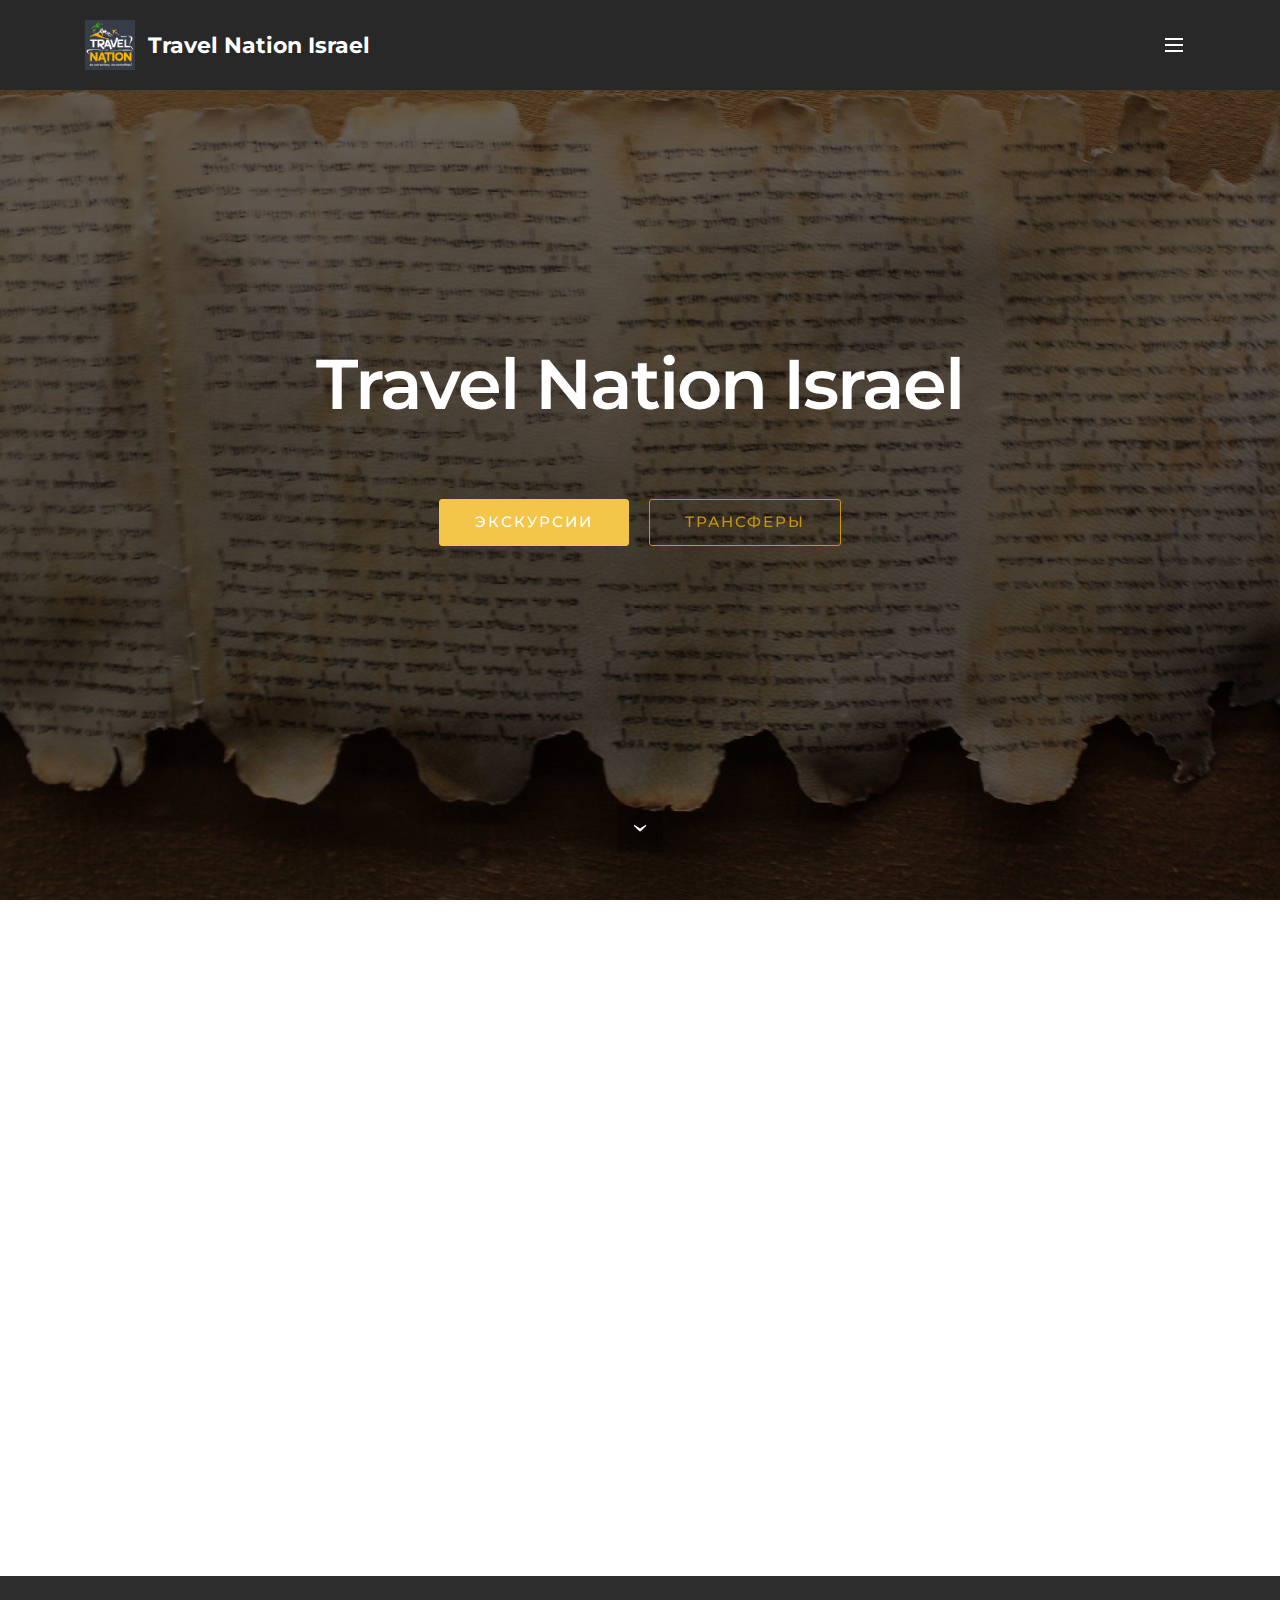
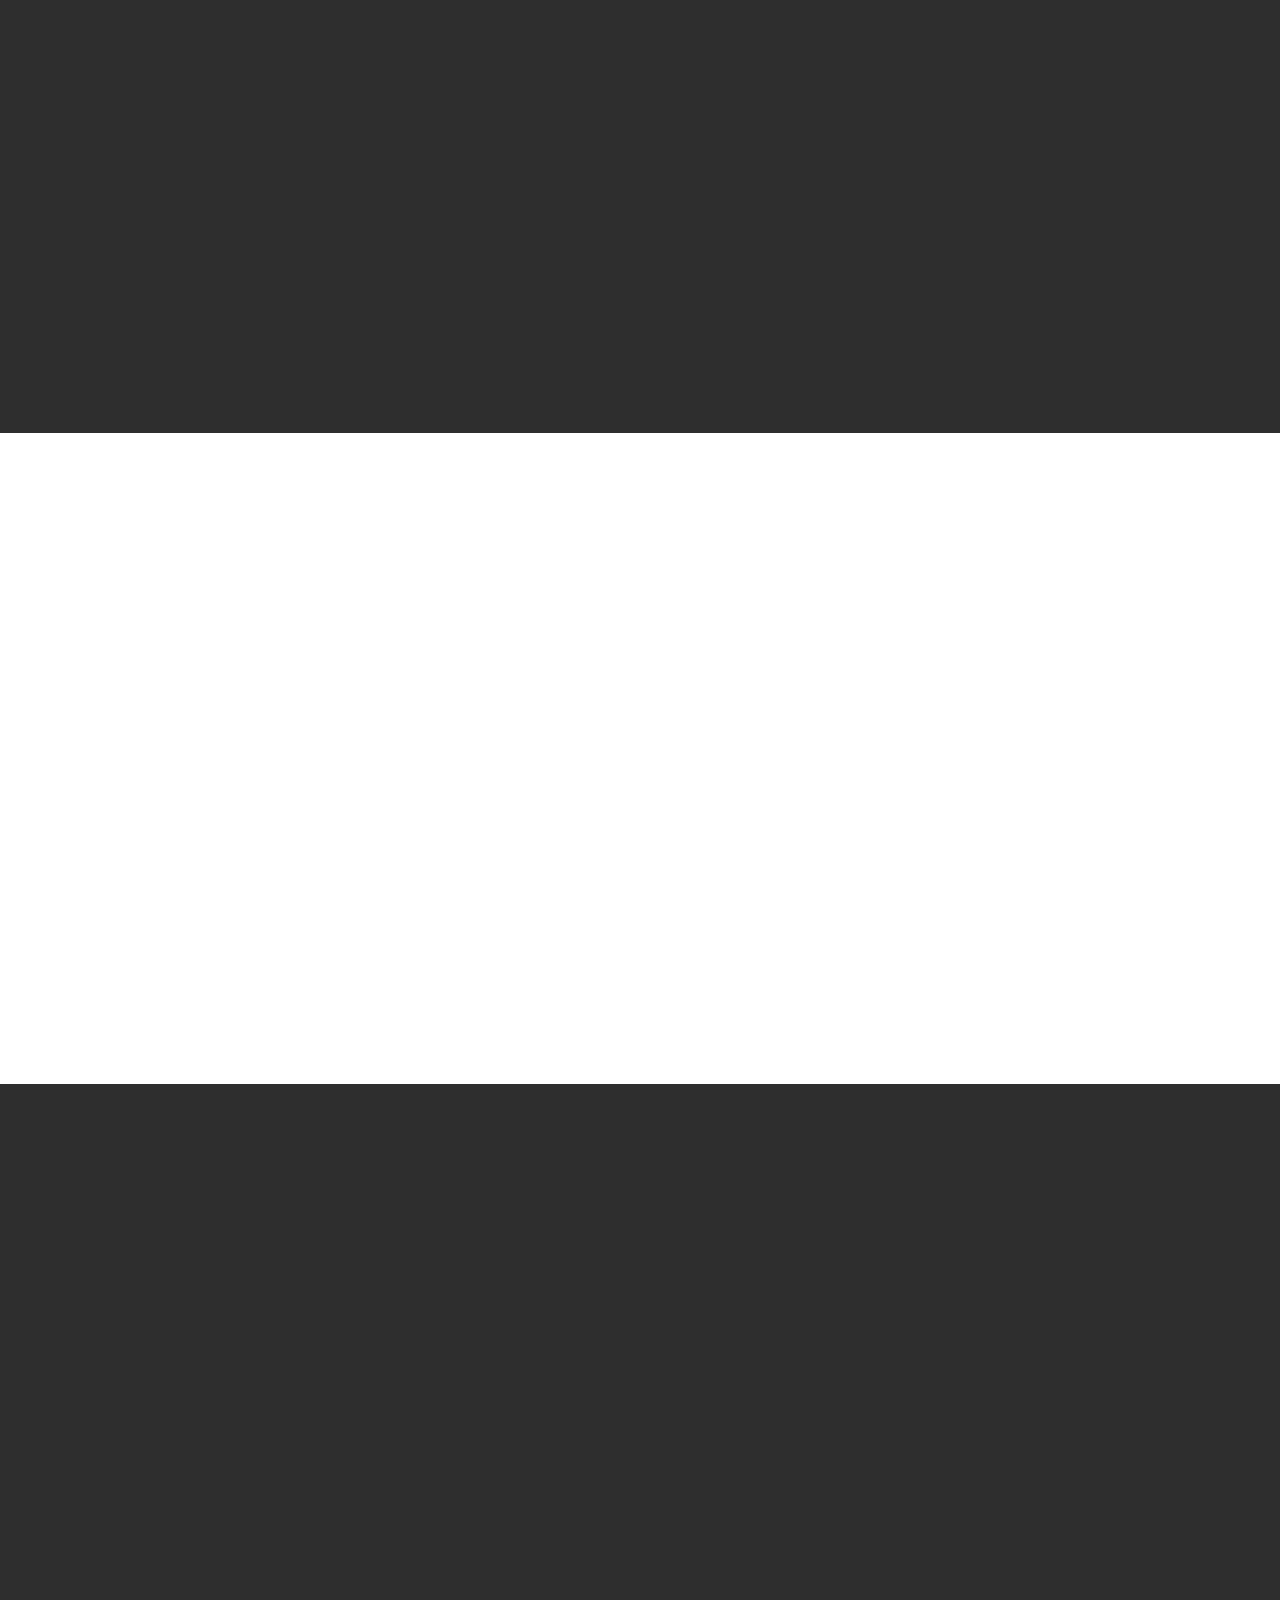
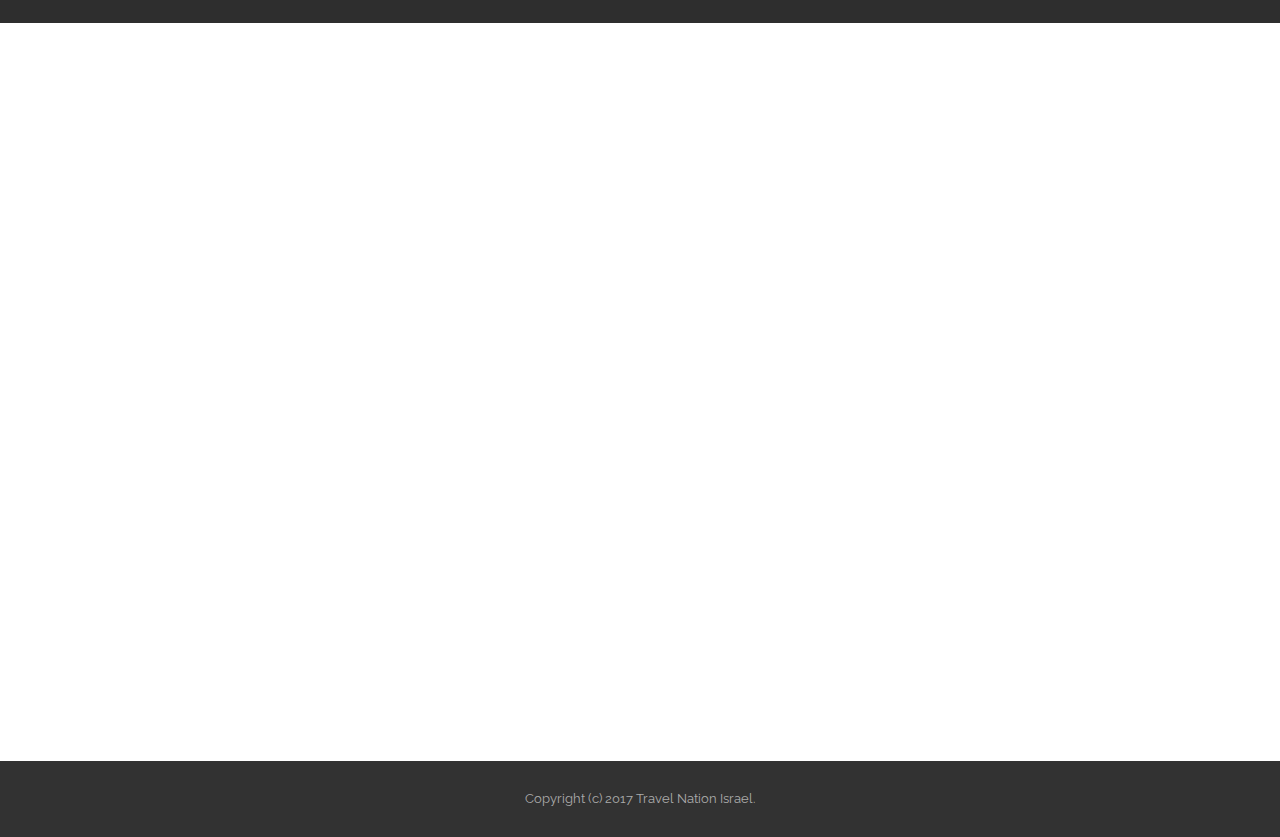
<file: index.html>
<!DOCTYPE html>
<html>
<head>
  <!-- Site made with Mobirise Website Builder v3.12.1, https://mobirise.com -->
  <meta charset="UTF-8">
  <meta http-equiv="X-UA-Compatible" content="IE=edge">
  <meta name="generator" content="Mobirise v3.12.1, mobirise.com">
  <meta name="viewport" content="width=device-width, initial-scale=1">
  <link rel="shortcut icon" href="assets/images/backup-of-logo-travel2-2-1-128x128-1.png" type="image/x-icon">
  <meta name="description" content="">
  
  <link rel="stylesheet" href="https://fonts.googleapis.com/css?family=Lora:400,700,400italic,700italic&amp;subset=latin">
  <link rel="stylesheet" href="https://fonts.googleapis.com/css?family=Montserrat:400,700">
  <link rel="stylesheet" href="https://fonts.googleapis.com/css?family=Raleway:100,100i,200,200i,300,300i,400,400i,500,500i,600,600i,700,700i,800,800i,900,900i">
  <link rel="stylesheet" href="assets/bootstrap-material-design-font/css/material.css">
  <link rel="stylesheet" href="assets/et-line-font-plugin/style.css">
  <link rel="stylesheet" href="assets/tether/tether.min.css">
  <link rel="stylesheet" href="assets/bootstrap/css/bootstrap.min.css">
  <link rel="stylesheet" href="assets/dropdown/css/style.css">
  <link rel="stylesheet" href="assets/animate.css/animate.min.css">
  <link rel="stylesheet" href="assets/theme/css/style.css">
  <link rel="stylesheet" href="assets/mobirise/css/mbr-additional.css" type="text/css">
  
  
  
</head>
<body>
<section id="menu-0">

    <nav class="navbar navbar-dropdown navbar-fixed-top">
        <div class="container">

            <div class="mbr-table">
                <div class="mbr-table-cell">

                    <div class="navbar-brand">
                        <a href="https://mobirise.com" class="navbar-logo"><img src="assets/images/backup-of-logo-travel2-2-128x128.png" alt="Mobirise"></a>
                        <a class="navbar-caption text-white" href="index.html">Travel Nation Israel</a>
                    </div>

                </div>
                <div class="mbr-table-cell">

                    <button class="navbar-toggler pull-xs-right" type="button" data-toggle="collapse" data-target="#exCollapsingNavbar">
                        <div class="hamburger-icon"></div>
                    </button>

                    <ul class="nav-dropdown collapse pull-xs-right nav navbar-nav navbar-toggleable-xl" id="exCollapsingNavbar"><li class="nav-item"><a class="nav-link link" href="index.html">ГЛАВНАЯ</a></li><li class="nav-item dropdown"><a class="nav-link link" href="jerusalem.html" aria-expanded="false">ЭКСКУРСИИ</a></li><li class="nav-item dropdown"><a class="nav-link link" href="#" aria-expanded="false">ТРАНСФЕРЫ</a></li><li class="nav-item"><a class="nav-link link" href="transfers.html#form1-r" aria-expanded="false">КОНТАКТ</a></li><li class="nav-item nav-btn"><a class="nav-link btn btn-white btn-white-outline" href="https://mobirise.com/">DOWNLOAD</a></li></ul>
                    <button hidden="" class="navbar-toggler navbar-close" type="button" data-toggle="collapse" data-target="#exCollapsingNavbar">
                        <div class="close-icon"></div>
                    </button>

                </div>
            </div>

        </div>
    </nav>

</section>

<section class="engine"><a rel="external" href="https://mobirise.com">Website Creator</a></section><section class="mbr-section mbr-section-hero mbr-section-full mbr-parallax-background mbr-section-with-arrow" id="header1-1" style="background-image: url(assets/images/img-1-2000x1125.jpg);">

    <div class="mbr-overlay" style="opacity: 0.6; background-color: rgb(0, 0, 0);"></div>

    <div class="mbr-table-cell">

        <div class="container">
            <div class="row">
                <div class="mbr-section col-md-10 col-md-offset-1 text-xs-center">

                    <h1 class="mbr-section-title display-1">Travel Nation Israel</h1>
                    <p class="mbr-section-lead lead"><br></p>
                    <div class="mbr-section-btn"><a class="btn btn-lg btn-warning" href="index.html#features3-b">ЭКСКУРСИИ</a> <a class="btn btn-lg btn-warning-outline btn-warning" href="index.html#features3-v">ТРАНСФЕРЫ</a> </div>
                </div>
            </div>
        </div>
    </div>

    <div class="mbr-arrow mbr-arrow-floating" aria-hidden="true"><a href="#features3-b"><i class="mbr-arrow-icon"></i></a></div>

</section>

<section class="mbr-cards mbr-section mbr-section-nopadding" id="features3-b" style="background-color: rgb(255, 255, 255);">

    

    <div class="mbr-cards-row row">
        <div class="mbr-cards-col col-xs-12 col-lg-3" style="padding-top: 80px; padding-bottom: 80px;">
            <div class="container">
              <div class="card cart-block">
                  <div class="card-img"><img src="assets/images/table.jpg" class="card-img-top"></div>
                  <div class="card-block">
                    <h4 class="card-title">Центр Израиля</h4>
                    <h5 class="card-subtitle">Иерусалим, Тель Авив, и другие места в центре Израиля</h5>
                    <p class="card-text">Посетите центр! 4 has been noted as one of the most reliable and proven frameworks and Mobirise has been equipped to develop websites using this framework.</p>
                    <div class="card-btn"><a href="jerusalem.html" class="btn btn-warning">ПОДРОБНЕЕ</a></div>
                    </div>
                </div>
            </div>
        </div>
        <div class="mbr-cards-col col-xs-12 col-lg-3" style="padding-top: 80px; padding-bottom: 80px;">
            <div class="container">
                <div class="card cart-block">
                    <div class="card-img"><img src="assets/images/desktop.jpg" class="card-img-top"></div>
                    <div class="card-block">
                        <h4 class="card-title">Юг Израиля</h4>
                        <h5 class="card-subtitle">Беер Шева, Эйлат, Мицпе Рамон и другие места на юге Израиля</h5>
                        <p class="card-text">Посетите юг! 4's big points is responsiveness and Mobirise makes effective use of this by generating highly responsive website for you.</p>
                        <div class="card-btn"><a href="https://mobirise.com" class="btn btn-warning">ПОДРОБНЕЕ</a></div>
                    </div>
                </div>
            </div>
        </div>
        <div class="mbr-cards-col col-xs-12 col-lg-3" style="padding-top: 80px; padding-bottom: 80px;">
            <div class="container">
                <div class="card cart-block">
                    <div class="card-img"><img src="assets/images/coworkers.jpg" class="card-img-top"></div>
                    <div class="card-block">
                        <h4 class="card-title">Север Израиля</h4>
                        <h5 class="card-subtitle">Хайфа, Тверия, Назарет и другие места севера Израиля</h5>
                        <p class="card-text">Посетите север! a highly exhaustive list of fonts compiled into its web font platform and Mobirise makes it easy for you to use them on your website easily and freely.</p>
                        <div class="card-btn"><a href="https://mobirise.com" class="btn btn-warning">ПОДРОБНЕЕ</a></div>
                    </div>
                </div>
            </div>
        </div>
        <div class="mbr-cards-col col-xs-12 col-lg-3" style="padding-top: 80px; padding-bottom: 80px;">
            <div class="container">
                <div class="card cart-block">
                    <div class="card-img"><img src="assets/images/code-man.jpg" class="card-img-top"></div>
                    <div class="card-block">
                        <h4 class="card-title">Весь Израиль</h4>
                        <h5 class="card-subtitle">Туры по двум и более регионам Израиля</h5>
                        <p class="card-text">Побывайте в разных уголках Израиляза один тур! you the freedom to develop as many websites as you like given the fact that it is a desktop app.</p>
                        <div class="card-btn"><a href="https://mobirise.com" class="btn btn-warning">ПОДРОБНЕЕ</a></div>
                    </div>
                </div>
            </div>
        </div>
        
        
    </div>
</section>

<section class="mbr-section" id="form2-w" style="background-color: rgb(46, 46, 46); padding-top: 120px; padding-bottom: 120px;">
        <div class="mbr-section mbr-section__container mbr-section__container--middle">
        <div class="container">
            <div class="row">
                <div class="col-xs-12 text-xs-center">
                    <h3 class="mbr-section-title display-2">SUBSCRIBE FORM</h3>
                    <small class="mbr-section-subtitle">Subscribe to our Newsletter</small>
                </div>
            </div>
        </div>
    </div>
    <div class="mbr-section mbr-section-nopadding">
        <div class="container">
            <div class="row">
                <div class="col-xs-12 col-lg-10 col-lg-offset-1" data-form-type="formoid">
                    <div data-form-alert="true"><div hidden="" data-form-alert-success="true">Thanks for filling out form!</div></div>
                    <form class="mbr-form" action="https://mobirise.com/" method="post" data-form-title="SUBSCRIBE FORM">
                        <input type="hidden" value="sJlqOMpoIbZXUlmHHcsUSVJg4oxJf+60xGDrgTygTJMF+bjwzhdIjmTlY/qjHYHxyDlWS8yLix5ZL10tl/xUr6JTZeYkIQrDV9JOyPO2vN2nUCFGoRzKXioaGYeExWd2" data-form-email="true">
                        <div class="mbr-subscribe mbr-subscribe-dark input-group">
                            <input type="email" class="form-control" name="email" required="" data-form-field="Email" placeholder="Enter Your Email Address..." id="form2-w-email">
                            <span class="input-group-btn"><button type="submit" class="btn btn-primary">SUBSCRIBE</button></span>
                        </div>
                    </form>
                </div>
            </div>
        </div>
    </div>
</section>

<section class="mbr-cards mbr-section mbr-section-nopadding" id="features3-v" style="background-color: rgb(255, 255, 255);">

    

    <div class="mbr-cards-row row">
        <div class="mbr-cards-col col-xs-12 col-lg-3" style="padding-top: 80px; padding-bottom: 80px;">
            <div class="container">
              <div class="card cart-block">
                  <div class="card-img"><img src="assets/images/table.jpg" class="card-img-top"></div>
                  <div class="card-block">
                    <h4 class="card-title">Bootstrap 4</h4>
                    <h5 class="card-subtitle">Bootstrap 4 has been noted</h5>
                    <p class="card-text">Bootstrap 4 has been noted as one of the most reliable and proven frameworks and Mobirise has been equipped to develop websites using this framework.</p>
                    <div class="card-btn"><a href="transfers.html" class="btn btn-warning">MORE</a></div>
                    </div>
                </div>
            </div>
        </div>
        <div class="mbr-cards-col col-xs-12 col-lg-3" style="padding-top: 80px; padding-bottom: 80px;">
            <div class="container">
                <div class="card cart-block">
                    <div class="card-img"><img src="assets/images/desktop.jpg" class="card-img-top"></div>
                    <div class="card-block">
                        <h4 class="card-title">Responsive</h4>
                        <h5 class="card-subtitle">One of Bootstrap 4's big points</h5>
                        <p class="card-text">One of Bootstrap 4's big points is responsiveness and Mobirise makes effective use of this by generating highly responsive website for you.</p>
                        <div class="card-btn"><a href="https://mobirise.com" class="btn btn-warning">MORE</a></div>
                    </div>
                </div>
            </div>
        </div>
        <div class="mbr-cards-col col-xs-12 col-lg-3" style="padding-top: 80px; padding-bottom: 80px;">
            <div class="container">
                <div class="card cart-block">
                    <div class="card-img"><img src="assets/images/coworkers.jpg" class="card-img-top"></div>
                    <div class="card-block">
                        <h4 class="card-title">Web Fonts</h4>
                        <h5 class="card-subtitle">Google has a highly exhaustive list of fonts</h5>
                        <p class="card-text">Google has a highly exhaustive list of fonts compiled into its web font platform and Mobirise makes it easy for you to use them on your website easily and freely.</p>
                        <div class="card-btn"><a href="https://mobirise.com" class="btn btn-warning">MORE</a></div>
                    </div>
                </div>
            </div>
        </div>
        <div class="mbr-cards-col col-xs-12 col-lg-3" style="padding-top: 80px; padding-bottom: 80px;">
            <div class="container">
                <div class="card cart-block">
                    <div class="card-img"><img src="assets/images/code-man.jpg" class="card-img-top"></div>
                    <div class="card-block">
                        <h4 class="card-title">Unlimited Sites</h4>
                        <h5 class="card-subtitle">Mobirise gives you the freedom to develop</h5>
                        <p class="card-text">Mobirise gives you the freedom to develop as many websites as you like given the fact that it is a desktop app.</p>
                        <div class="card-btn"><a href="https://mobirise.com" class="btn btn-warning">MORE</a></div>
                    </div>
                </div>
            </div>
        </div>
        
        
    </div>
</section>

<section class="mbr-footer mbr-section mbr-section-md-padding" id="contacts3-t" style="background-color: rgb(46, 46, 46); padding-top: 90px; padding-bottom: 90px;">


    <div class="row">
    
            <div class="mbr-company col-xs-12 col-md-6 col-lg-3">

                <div class="mbr-company card">
                    <div><img src="assets/images/backup-of-logo-travel2-2-265x265.png" class="card-img-top"></div>
                    <div class="card-block">
                        <p class="card-text">Footer with solid color background and a contact form, Easily add subscribe and contact forms without any server-side integration.</p>
                    </div>
                    <ul class="list-group list-group-flush">
                        <li class="list-group-item">
                            <span class="list-group-icon"><span class="etl-icon icon-phone mbr-iconfont-company-contacts3"></span></span>
                            <span class="list-group-text">+1 (0) 000 0000 001 or +1 (0) 000 0000 002</span>
                        </li>
                        <li class="list-group-item">
                            <span class="list-group-icon"><span class="etl-icon icon-map-pin mbr-iconfont-company-contacts3"></span></span>
                            <span class="list-group-text">1234 Street Name, City AA 99999</span>
                        </li>
                        <li class="list-group-item active">
                            <span class="list-group-icon"><span class="etl-icon icon-envelope mbr-iconfont-company-contacts3"></span></span>
                            <span class="list-group-text"><a href="mailto:support@mobirise.com">support@mobirise.com</a></span>
                        </li>
                    </ul>
                </div>

            </div>
            <div class="mbr-footer-content col-xs-12 col-md-6 col-lg-3">
                <h4>Categories</h4>
                <ul><li><a class="text-white" href="#">Business</a></li><li><a class="text-white" href="#">Design</a></li><li><a class="text-white" href="#">Real life</a></li><li><a class="text-white" href="#">Science</a></li><li><a class="text-white" href="#">Tech</a></li></ul>
            </div>
            <div class="mbr-footer-content col-xs-12 col-md-6 col-lg-3">
                <p><strong>Contacts</strong><br>Email: support@mobirise.com<br>Phone: +1 (0) 000 0000 001<br>Fax: +1 (0) 000 0000 002<br><br><br><strong>Address</strong><br>1234 Street Name<br>City, AA 99999</p>
            </div>
            <div class="col-xs-12 col-md-6 col-lg-3" data-form-type="formoid">

                <div data-form-alert="true">
                    <div hidden="" data-form-alert-success="true">Thanks for filling out form!</div>
                </div>

                <form action="https://mobirise.com/" method="post" data-form-title="MESSAGE">

                    <input type="hidden" value="p1uBTiegNGNYNZU4wcr6ner05QEo06u2gioEx2guj87HP59siBbOc/sONe+MVQPAjl1kChV6FE5rBPI5LnQc9+Pt7mTbDdg8ZfL63ia8xqnUbUSi9wuqz4sjPdPOAHZX" data-form-email="true">

                    

                    <div class="form-group">
                        <label class="form-control-label" for="contacts3-t-email">Email<span class="form-asterisk">*</span></label>
                        <input type="email" class="form-control input-sm input-inverse" name="email" required="" data-form-field="Email" id="contacts3-t-email">
                    </div>

                    

                    <div class="form-group">
                        <label class="form-control-label" for="contacts3-t-message">Message</label>
                        <textarea class="form-control input-sm input-inverse" name="message" data-form-field="Message" rows="5" id="contacts3-t-message"></textarea>
                    </div>

                    <div><button type="submit" class="btn btn-sm btn-black">Contact us</button></div>

                </form>

            </div>
        </div>
</section>

<section class="mbr-section" id="form1-z" style="background-color: rgb(255, 255, 255); padding-top: 120px; padding-bottom: 120px;">
    
    <div class="mbr-section mbr-section__container mbr-section__container--middle">
        <div class="container">
            <div class="row">
                <div class="col-xs-12 text-xs-center">
                    <h3 class="mbr-section-title display-2">CONTACT FORM</h3>
                    <small class="mbr-section-subtitle">Shape your future web project with sharp design and refine coded functions.</small>
                </div>
            </div>
        </div>
    </div>
    <div class="mbr-section mbr-section-nopadding">
        <div class="container">
            <div class="row">
                <div class="col-xs-12 col-lg-10 col-lg-offset-1" data-form-type="formoid">


                    <div data-form-alert="true">
                        <div hidden="" data-form-alert-success="true" class="alert alert-form alert-success text-xs-center">Thanks for filling out form!</div>
                    </div>


                    <form action="https://mobirise.com/" method="post" data-form-title="CONTACT FORM">

                        <input type="hidden" value="QrzrHBbv2TRicp4tFlNrumvcQxWie5R9UZBS40x/4dZg88Yet6ql3FZCLDmfEmgGgRseszJDDT8z0UrEv0OLPHyLTz8DGe4xzQBHgB+zemsP9FRYfpmGuzMQv1ZVzRas" data-form-email="true">

                        <div class="row row-sm-offset">

                            <div class="col-xs-12 col-md-4">
                                <div class="form-group">
                                    <label class="form-control-label" for="form1-z-name">Name<span class="form-asterisk">*</span></label>
                                    <input type="text" class="form-control" name="name" required="" data-form-field="Name" id="form1-z-name">
                                </div>
                            </div>

                            <div class="col-xs-12 col-md-4">
                                <div class="form-group">
                                    <label class="form-control-label" for="form1-z-email">Email<span class="form-asterisk">*</span></label>
                                    <input type="email" class="form-control" name="email" required="" data-form-field="Email" id="form1-z-email">
                                </div>
                            </div>

                            <div class="col-xs-12 col-md-4">
                                <div class="form-group">
                                    <label class="form-control-label" for="form1-z-phone">Phone</label>
                                    <input type="tel" class="form-control" name="phone" data-form-field="Phone" id="form1-z-phone">
                                </div>
                            </div>

                        </div>

                        <div class="form-group">
                            <label class="form-control-label" for="form1-z-message">Message</label>
                            <textarea class="form-control" name="message" rows="7" data-form-field="Message" id="form1-z-message"></textarea>
                        </div>

                        <div><button type="submit" class="btn btn-primary">CONTACT US</button></div>

                    </form>
                </div>
            </div>
        </div>
    </div>
</section>

<footer class="mbr-small-footer mbr-section mbr-section-nopadding" id="footer1-2" style="background-color: rgb(50, 50, 50); padding-top: 1.75rem; padding-bottom: 1.75rem;">
    
    <div class="container">
        <p class="text-xs-center">Copyright (c) 2017 Travel Nation Israel.</p>
    </div>
</footer>


  <script src="assets/web/assets/jquery/jquery.min.js"></script>
  <script src="assets/tether/tether.min.js"></script>
  <script src="assets/bootstrap/js/bootstrap.min.js"></script>
  <script src="assets/smooth-scroll/smooth-scroll.js"></script>
  <script src="assets/dropdown/js/script.min.js"></script>
  <script src="assets/touch-swipe/jquery.touch-swipe.min.js"></script>
  <script src="assets/viewport-checker/jquery.viewportchecker.js"></script>
  <script src="assets/jarallax/jarallax.js"></script>
  <script src="assets/theme/js/script.js"></script>
  <script src="assets/formoid/formoid.min.js"></script>
  
  
  <input name="animation" type="hidden">
   <div id="scrollToTop" class="scrollToTop mbr-arrow-up"><a style="text-align: center;"><i class="mbr-arrow-up-icon"></i></a></div>
  </body>
</html>
</file>
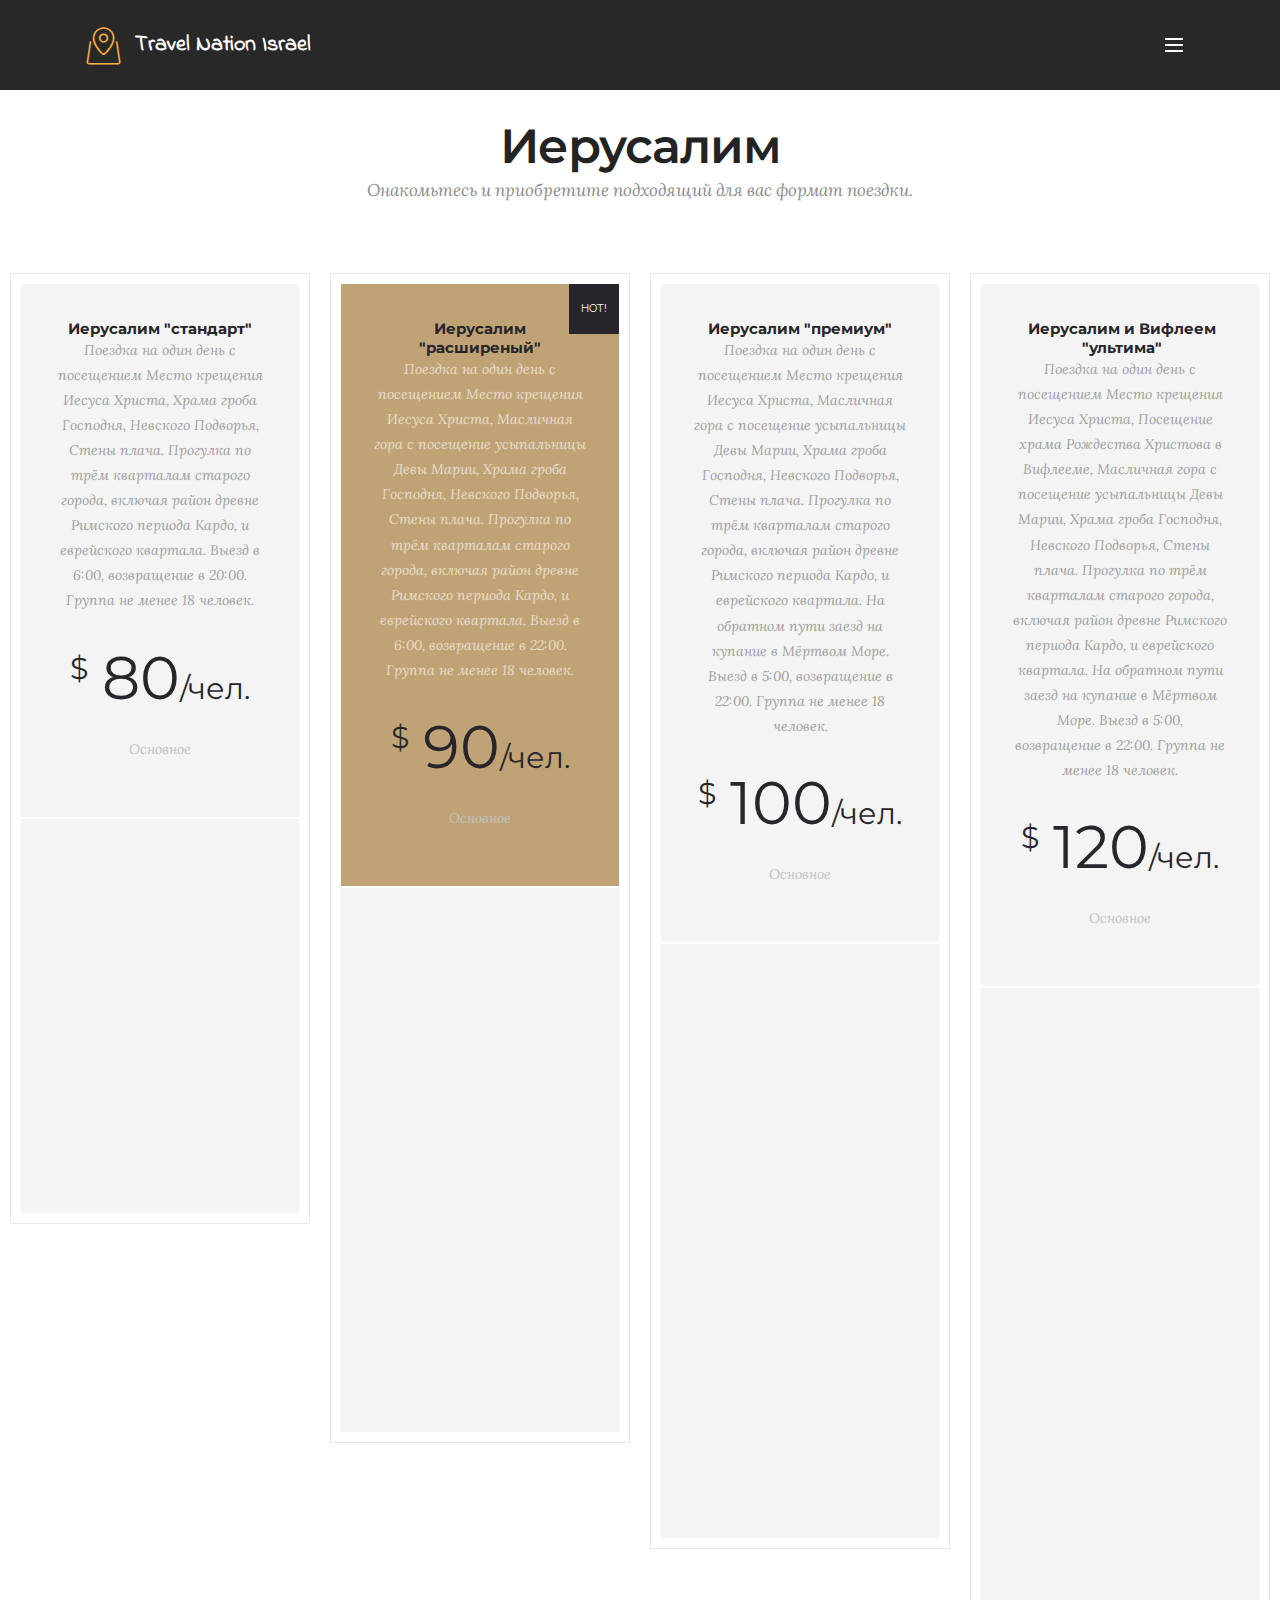
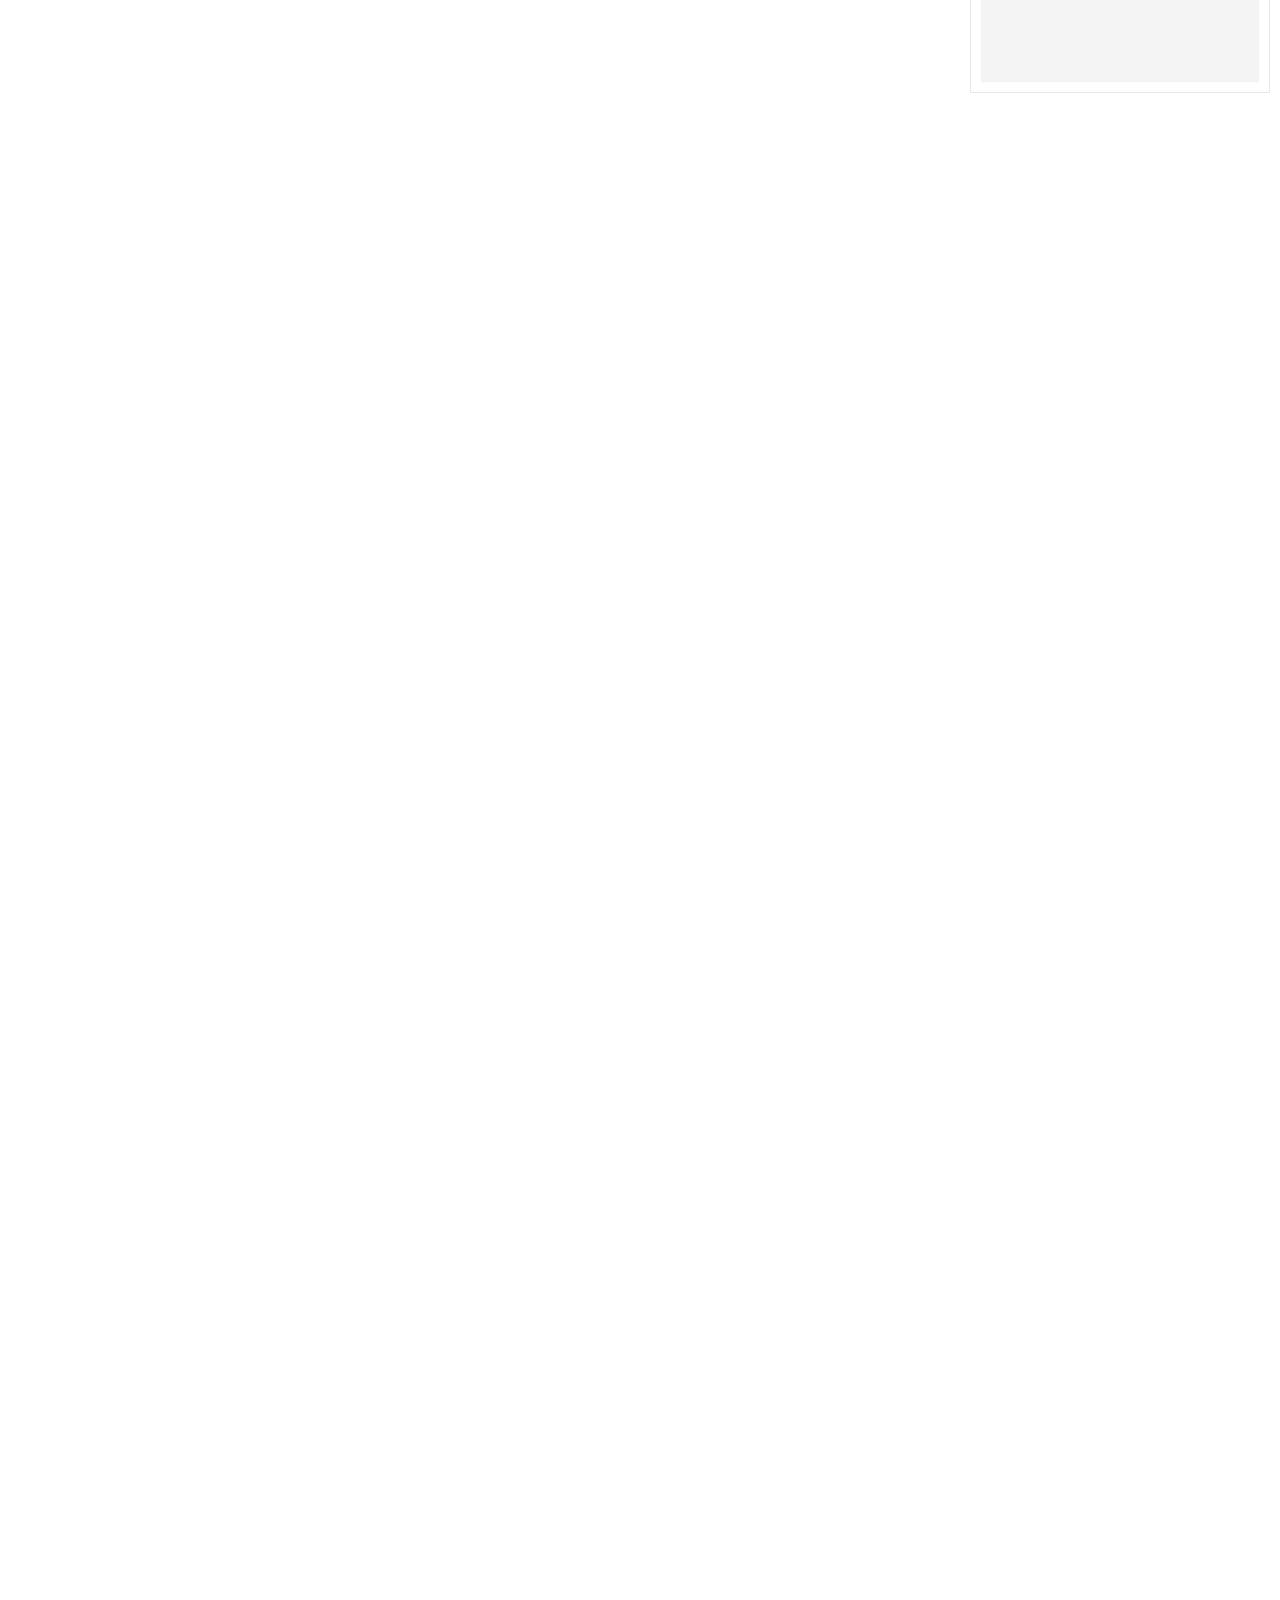
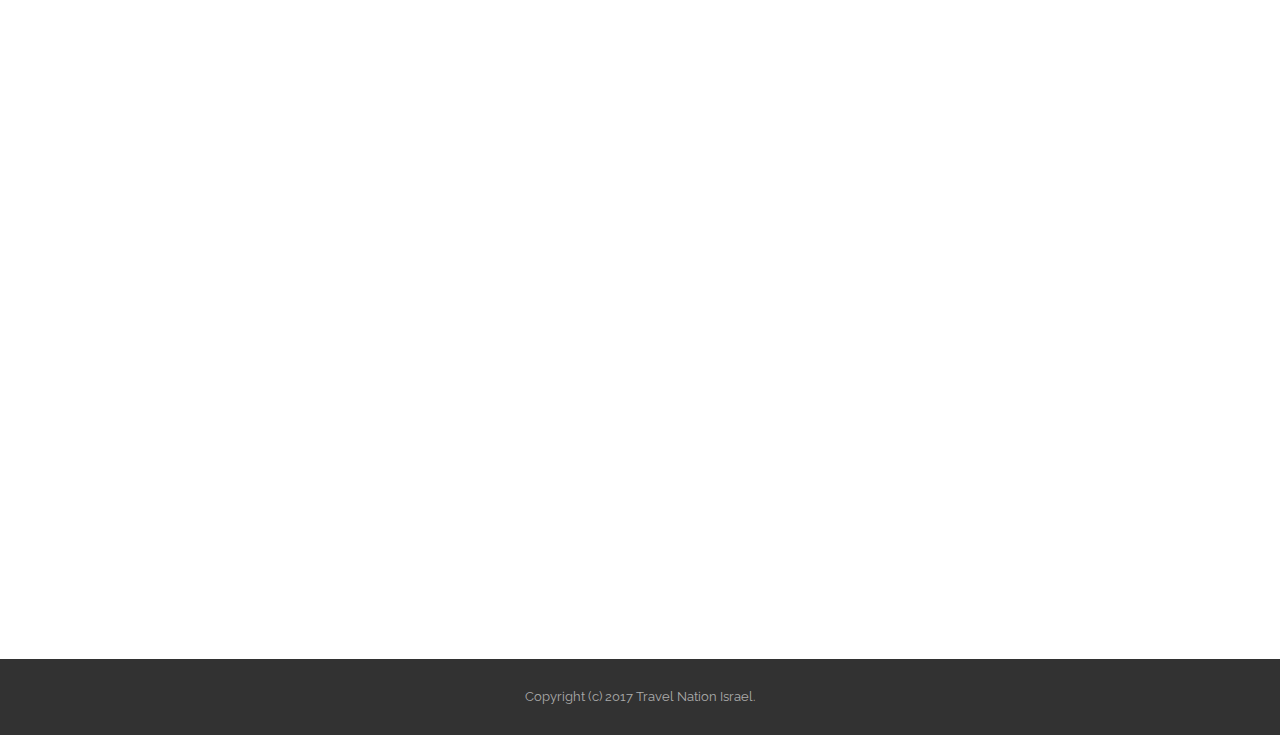
<file: jerusalem.html>
<!DOCTYPE html>
<html>
<head>
  <!-- Site made with Mobirise Website Builder v3.12.1, https://mobirise.com -->
  <meta charset="UTF-8">
  <meta http-equiv="X-UA-Compatible" content="IE=edge">
  <meta name="generator" content="Mobirise v3.12.1, mobirise.com">
  <meta name="viewport" content="width=device-width, initial-scale=1">
  <link rel="shortcut icon" href="assets/images/backup-of-logo-travel2-2-1-128x128-1.png" type="image/x-icon">
  <meta name="description" content="One day tour to Jerusalem from Eilat.">
  <title>Tour to Jerusalem</title>
  <link rel="stylesheet" href="https://fonts.googleapis.com/css?family=Lora:400,700,400italic,700italic&amp;subset=latin">
  <link rel="stylesheet" href="https://fonts.googleapis.com/css?family=Montserrat:400,700">
  <link rel="stylesheet" href="https://fonts.googleapis.com/css?family=Raleway:100,100i,200,200i,300,300i,400,400i,500,500i,600,600i,700,700i,800,800i,900,900i">
  <link rel="stylesheet" href="assets/bootstrap-material-design-font/css/material.css">
  <link rel="stylesheet" href="assets/web/assets/mobirise-icons/mobirise-icons.css">
  <link rel="stylesheet" href="assets/tether/tether.min.css">
  <link rel="stylesheet" href="assets/bootstrap/css/bootstrap.min.css">
  <link rel="stylesheet" href="assets/dropdown/css/style.css">
  <link rel="stylesheet" href="assets/animate.css/animate.min.css">
  <link rel="stylesheet" href="assets/theme/css/style.css">
  <link rel="stylesheet" href="assets/mobirise/css/mbr-additional.css" type="text/css">
  
  
  
</head>
<body>
<section id="menu-7">

    <nav class="navbar navbar-dropdown navbar-fixed-top">
        <div class="container">

            <div class="mbr-table">
                <div class="mbr-table-cell">

                    <div class="navbar-brand">
                        <a href="index.html" class="mbri-map-pin mbr-iconfont mbr-iconfont-menu navbar-logo" style="color: rgb(250, 175, 64);"></a>
                        <a class="navbar-caption text-white" href="index.html">Travel Nation Israel</a>
                    </div>

                </div>
                <div class="mbr-table-cell">

                    <button class="navbar-toggler pull-xs-right" type="button" data-toggle="collapse" data-target="#exCollapsingNavbar">
                        <div class="hamburger-icon"></div>
                    </button>

                    <ul class="nav-dropdown collapse pull-xs-right nav navbar-nav navbar-toggleable-xl" id="exCollapsingNavbar"><li class="nav-item"><a class="nav-link link" href="index.html">ГЛАВНАЯ</a></li><li class="nav-item dropdown"><a class="nav-link link" href="jerusalem.html" aria-expanded="false">ЭКСКУРСИИ</a></li><li class="nav-item dropdown"><a class="nav-link link" href="#" aria-expanded="false">ТРАНСФЕРЫ</a></li><li class="nav-item"><a class="nav-link link" href="transfers.html#form1-r" aria-expanded="false">КОНТАКТ</a></li><li class="nav-item nav-btn"><a class="nav-link btn btn-white btn-white-outline" href="https://mobirise.com/">DOWNLOAD</a></li></ul>
                    <button hidden="" class="navbar-toggler navbar-close" type="button" data-toggle="collapse" data-target="#exCollapsingNavbar">
                        <div class="close-icon"></div>
                    </button>

                </div>
            </div>

        </div>
    </nav>

</section>

<section class="engine"><a rel="external" href="https://mobirise.com">https://mobirise.com/</a></section><section class="mbr-section mbr-after-navbar" id="pricing-table2-c" style="background-color: rgb(255, 255, 255); padding-top: 120px; padding-bottom: 120px;">

    

    <div class="mbr-section mbr-section__container mbr-section__container--middle">
      <div class="container">
          <div class="row">
              <div class="col-xs-12 text-xs-center">
                  <h3 class="mbr-section-title display-2">Иерусалим</h3>
                  <small class="mbr-section-subtitle">Онакомьтесь и приобретите подходящий для вас формат поездки.</small>
              </div>
          </div>
      </div>
    </div>

    <div class="mbr-section mbr-section-nopadding mbr-price-table">
      <div class="row">
            <div class="col-xs-12  col-md-6 col-xl-3">
                <div class="mbr-plan card text-xs-center">
                    <div class="mbr-plan-header card-block">
                      
                      <div class="card-title">
                        <h3 class="mbr-plan-title">Иерусалим "стандарт"</h3>
                        <small class="mbr-plan-subtitle">Поездка на один день с посещением Место крещения Иесуса Христа, Храма гроба Господня, Невского Подворья, Стены плача. Прогулка по трём кварталам старого города, включая район древне Римского периода Кардо, и еврейского квартала. Выезд в 6:00, возвращение в 20:00. Группа не менее 18 человек.</small>
                      </div>
                      <div class="card-text">
                          <div class="mbr-price">
                            <span class="mbr-price-value">$</span>
                            <span class="mbr-price-figure">80</span><small class="mbr-price-term">/чел.</small>
                          </div>
                          <small class="mbr-plan-price-desc">Основное</small>
                      </div>
                    </div>
                    <div class="mbr-plan-body card-block">
                      <div class="mbr-plan-list"><ul class="list-group list-group-flush"><li class="list-group-item">&nbsp;Река Иордан</li><li class="list-group-item">Невское подворье</li><li class="list-group-item">Храм гроба Господня</li><li class="list-group-item">Стена Плача</li></ul></div>
                      <div class="mbr-plan-btn"><a href="https://www.paypal.com/cgi-bin/webscr?cmd=_s-xclick&amp;hosted_button_id=D5E84E5ANRV76" class="btn btn-warning-outline btn-warning" target="_blank">ОПЛАТИТЬ</a></div>
                    </div>
                </div>
            </div>
            <div class="col-xs-12  col-md-6 col-xl-3">
                <div class="mbr-plan card text-xs-center">
                    <div class="mbr-plan-header card-block bg-primary">
                      <div class="mbr-plan-label">HOT!</div>
                      <div class="card-title">
                        <h3 class="mbr-plan-title">Иерусалим "расширеный"</h3>
                        <small class="mbr-plan-subtitle">Поездка на один день с посещением Место крещения Иесуса Христа, Масличная гора с посещение усыпальницы Девы Марии, Храма гроба Господня, Невского Подворья, Стены плача. Прогулка по трём кварталам старого города, включая район древне Римского периода Кардо, и еврейского квартала. Выезд в 6:00, возвращение в 22:00. Группа не менее 18 человек.</small>
                      </div>
                      <div class="card-text">
                          <div class="mbr-price">
                            <span class="mbr-price-value">$</span>
                            <span class="mbr-price-figure">90</span><small class="mbr-price-term">/чел.</small>
                          </div>
                          <small class="mbr-plan-price-desc">Основное</small>
                      </div>
                    </div>
                    <div class="mbr-plan-body card-block">
                      <div class="mbr-plan-list"><ul class="list-group list-group-flush"><li class="list-group-item">Река Иордан</li><li class="list-group-item">Масличная Гора</li><li class="list-group-item">Усыпальница Девы Марии</li><li class="list-group-item">Невское подворье</li><li class="list-group-item">Храм гроба Господня</li><li class="list-group-item">Стена Плача</li></ul></div>
                      <div class="mbr-plan-btn"><a href="https://mobirise.com" class="btn btn-warning-outline btn-warning">ОПЛАТИТЬ</a></div>
                    </div>
                </div>
            </div>
            <div class="col-xs-12  col-md-6 col-xl-3">
                <div class="mbr-plan card text-xs-center">
                    <div class="mbr-plan-header card-block">
                      
                      <div class="card-title">
                        <h3 class="mbr-plan-title">Иерусалим "премиум"</h3>
                        <small class="mbr-plan-subtitle">Поездка на один день с посещением Место крещения Иесуса Христа, Масличная гора с посещение усыпальницы Девы Марии, Храма гроба Господня, Невского Подворья, Стены плача. Прогулка по трём кварталам старого города, включая район древне Римского периода Кардо, и еврейского квартала. На обратном пути заезд на купание в Мёртвом Море. Выезд в 5:00, возвращение в 22:00. Группа не менее 18 человек.</small>
                      </div>
                      <div class="card-text">
                          <div class="mbr-price">
                            <span class="mbr-price-value">$</span>
                            <span class="mbr-price-figure">100</span><small class="mbr-price-term">/чел.</small>
                          </div>
                          <small class="mbr-plan-price-desc">Основное</small>
                      </div>
                    </div>
                    <div class="mbr-plan-body card-block">
                      <div class="mbr-plan-list"><ul class="list-group list-group-flush"><li class="list-group-item">Река Иордан</li><li class="list-group-item">Масличная Гора</li><li class="list-group-item">Усыпальница Девы Марии</li><li class="list-group-item">Невское подворье</li><li class="list-group-item">Храм гроба Господня</li><li class="list-group-item">Стена Плача</li><li class="list-group-item">Мёртвое Море</li></ul></div>
                      <div class="mbr-plan-btn"><a href="https://mobirise.com" class="btn btn-warning-outline btn-warning">ОПЛАТИТЬ</a></div>
                    </div>
                </div>
            </div>
            <div class="col-xs-12  col-md-6 col-xl-3">
                <div class="mbr-plan card text-xs-center">
                    <div class="mbr-plan-header card-block">
                      
                      <div class="card-title">
                        <h3 class="mbr-plan-title">&nbsp;Иерусалим и Вифлеем &nbsp;"ультима"</h3>
                        <small class="mbr-plan-subtitle">Поездка на один день с посещением Место крещения Иесуса Христа, Посещение храма Рождества Христова в Вифлееме, Масличная гора с посещение усыпальницы Девы Марии, Храма гроба Господня, Невского Подворья, Стены плача. Прогулка по трём кварталам старого города, включая район древне Римского периода Кардо, и еврейского квартала. На обратном пути заезд на купание в Мёртвом Море. Выезд в 5:00, возвращение в 22:00. Группа не менее 18 человек.</small>
                      </div>
                      <div class="card-text">
                          <div class="mbr-price">
                            <span class="mbr-price-value">$</span>
                            <span class="mbr-price-figure">120</span><small class="mbr-price-term">/чел.</small>
                          </div>
                          <small class="mbr-plan-price-desc">Основное</small>
                      </div>
                    </div>
                    <div class="mbr-plan-body card-block">
                      <div class="mbr-plan-list"><ul class="list-group list-group-flush"><li class="list-group-item">Река Иордан</li><li class="list-group-item">Масличная Гора</li><li class="list-group-item">Храм Рождества в Вифлееме</li><li class="list-group-item">Усыпальница Девы Марии</li><li class="list-group-item">Невское подворье</li><li class="list-group-item">Храм гроба Господня</li><li class="list-group-item">Стена Плача</li><li class="list-group-item">Мёртвое Море</li></ul></div>
                      <div class="mbr-plan-btn"><a href="https://mobirise.com" class="btn btn-warning-outline btn-warning">ОПЛАТИТЬ</a></div>
                    </div>
                </div>
            </div>
          </div>
    </div>

</section>

<section class="mbr-section article mbr-section__container" id="content1-e" style="background-color: rgb(255, 255, 255); padding-top: 20px; padding-bottom: 20px;">

    <div class="container">
        <div class="row">
            <div class="col-xs-12 lead"><h4>Важная информация!</h4><p>Все экскурсии выполняются на исправных и новых транспортных средствах оборудованных кондиционером и аудио/видео системой для предачи информации во время путешествия. Водитель и гид имеют соответствующие лицензии от соответствующих министерств и отобраны специально для этой работы. Все полнодневные групповые экскурсии включают в себя одно питание по программе. Время в пути до первого пункта экскурсии 4 часа. Дорога туда и обратно включает в себя одну техническую остановку на 20 минут. Если ваше пребывание в гостинице включает в себя завтрак, не забудьте заказать его "в дорогу" накануне выезда. Рекоммендуем иметь удобную для ходьбы обувь, куртку зимой (вечером в Иерусалиме очень холодно!), и воду для питья. Посещение религиозных мест не допускаеться в шортах, майках, топиках, коротких юбках и т.п.</p></div>
        </div>
    </div>

</section>

<section class="mbr-section" id="form1-d" style="background-color: rgb(255, 255, 255); padding-top: 120px; padding-bottom: 120px;">
    
    <div class="mbr-section mbr-section__container mbr-section__container--middle">
        <div class="container">
            <div class="row">
                <div class="col-xs-12 text-xs-center">
                    <h3 class="mbr-section-title display-2">Форма обратной связи</h3>
                    <small class="mbr-section-subtitle">Если вы желаете проконсультироваться перед покупкой, или хотите оплатить иным способом, обратитесь к нам с помощью формы ниже.</small>
                </div>
            </div>
        </div>
    </div>
    <div class="mbr-section mbr-section-nopadding">
        <div class="container">
            <div class="row">
                <div class="col-xs-12 col-lg-10 col-lg-offset-1" data-form-type="formoid">


                    <div data-form-alert="true">
                        <div hidden="" data-form-alert-success="true" class="alert alert-form alert-success text-xs-center">Спасибо, мы созвонимся с вами, или отправим ответ на вашу эл. почту! </div>
                    </div>


                    <form action="https://mobirise.com/" method="post" data-form-title="Форма обратной связи">

                        <input type="hidden" value="dXtXpaBHQ1/zBxAXIS8/QLGIzUlRuq75CjVc45j1kscS2nvatA09NJczHlJgeSpAfsycJ2LJVRUrEzCS0tsJIWs1oE5ujaoTbYAaYO5W2UJyU+4j9NmybpEryhKFbxoZ" data-form-email="true">

                        <div class="row row-sm-offset">

                            <div class="col-xs-12 col-md-4">
                                <div class="form-group">
                                    <label class="form-control-label" for="form1-d-name">Имя<span class="form-asterisk">*</span></label>
                                    <input type="text" class="form-control" name="name" required="" data-form-field="Name" id="form1-d-name">
                                </div>
                            </div>

                            <div class="col-xs-12 col-md-4">
                                <div class="form-group">
                                    <label class="form-control-label" for="form1-d-email">Эл. почта<span class="form-asterisk">*</span></label>
                                    <input type="email" class="form-control" name="email" required="" data-form-field="Email" id="form1-d-email">
                                </div>
                            </div>

                            <div class="col-xs-12 col-md-4">
                                <div class="form-group">
                                    <label class="form-control-label" for="form1-d-phone">Телефон (не обязательно но желательно)</label>
                                    <input type="tel" class="form-control" name="phone" data-form-field="Phone" id="form1-d-phone">
                                </div>
                            </div>

                        </div>

                        <div class="form-group">
                            <label class="form-control-label" for="form1-d-message">Сообщение. Если указан телефон, укажите так же удобное для Вас время для звонка.</label>
                            <textarea class="form-control" name="message" rows="7" data-form-field="Message" id="form1-d-message"></textarea>
                        </div>

                        <div><button type="submit" class="btn btn-warning">Отправить</button></div>

                    </form>
                </div>
            </div>
        </div>
    </div>
</section>

<section class="mbr-section" id="testimonials1-h" style="background-color: rgb(255, 255, 255); padding-top: 120px; padding-bottom: 120px;">

    

        <div class="mbr-section mbr-section__container mbr-section__container--middle">
            <div class="container">
                <div class="row">
                    <div class="col-xs-12 text-xs-center">
                        <h3 class="mbr-section-title display-2">Что говорят об этой экскурсии её участники?</h3>
                        <small class="mbr-section-subtitle">Прочитайте что пишут о наших экскурсиях уже побывавшие на них участники!</small>
                    </div>
                </div>
            </div>
        </div>


    <div class="mbr-testimonials mbr-section mbr-section-nopadding">
        <div class="container">
            <div class="row">

                <div class="col-xs-12 col-lg-4">

                    <div class="mbr-testimonial card mbr-testimonial-lg">
                        <div class="card-block"><p>“Посещение Иерусалима это очень волноющий момент в жизни, и я очень рада что сделала это с Трэвэл Нэйшн!”</p></div>
                        <div class="mbr-author card-footer">
                            <div class="mbr-author-img"><img src="assets/images/face3.jpg" class="img-circle"></div>
                            <div class="mbr-author-name">Анастасия Е.</div>
                            <small class="mbr-author-desc">Санкт Петербург</small>
                        </div>
                    </div>
                </div><div class="col-xs-12 col-lg-4">

                    <div class="mbr-testimonial card mbr-testimonial-lg">
                        <div class="card-block"><p>“Я очень волновалась что поездка будет утомительной, но гид Николай настолько захватил моё внимание, что было ощущение будто я погрузилась в машину времени, и она перенесёт меня сейчас в старый Иерусалим, во времена Иесуса Христа....”</p></div>
                        <div class="mbr-author card-footer">
                            <div class="mbr-author-img"><img src="assets/images/face1.jpg" class="img-circle"></div>
                            <div class="mbr-author-name">Наталья К.</div>
                            <small class="mbr-author-desc">Москва</small>
                        </div>
                    </div>
                </div><div class="col-xs-12 col-lg-4">

                    <div class="mbr-testimonial card mbr-testimonial-lg">
                        <div class="card-block"><p>“Спасибо организаторам поездки, наконец моя мечта сбылась! Невероятные эмоции и впечатления, которые остануться со мной на всю мою жизнь! Спасибо!”</p></div>
                        <div class="mbr-author card-footer">
                            <div class="mbr-author-img"><img src="assets/images/face2.jpg" class="img-circle"></div>
                            <div class="mbr-author-name">Элла Ф.</div>
                            <small class="mbr-author-desc">Екатеринбург</small>
                        </div>
                    </div>
                </div>

            </div>

        </div>

    </div>

</section>

<footer class="mbr-small-footer mbr-section mbr-section-nopadding" id="footer1-8" style="background-color: rgb(50, 50, 50); padding-top: 1.75rem; padding-bottom: 1.75rem;">
    
    <div class="container">
        <p class="text-xs-center">Copyright (c) 2017 Travel Nation Israel.</p>
    </div>
</footer>


  <script src="assets/web/assets/jquery/jquery.min.js"></script>
  <script src="assets/tether/tether.min.js"></script>
  <script src="assets/bootstrap/js/bootstrap.min.js"></script>
  <script src="assets/smooth-scroll/smooth-scroll.js"></script>
  <script src="assets/dropdown/js/script.min.js"></script>
  <script src="assets/touch-swipe/jquery.touch-swipe.min.js"></script>
  <script src="assets/viewport-checker/jquery.viewportchecker.js"></script>
  <script src="assets/theme/js/script.js"></script>
  <script src="assets/formoid/formoid.min.js"></script>
  
  
  <input name="animation" type="hidden">
   <div id="scrollToTop" class="scrollToTop mbr-arrow-up"><a style="text-align: center;"><i class="mbr-arrow-up-icon"></i></a></div>
  </body>
</html>
</file>
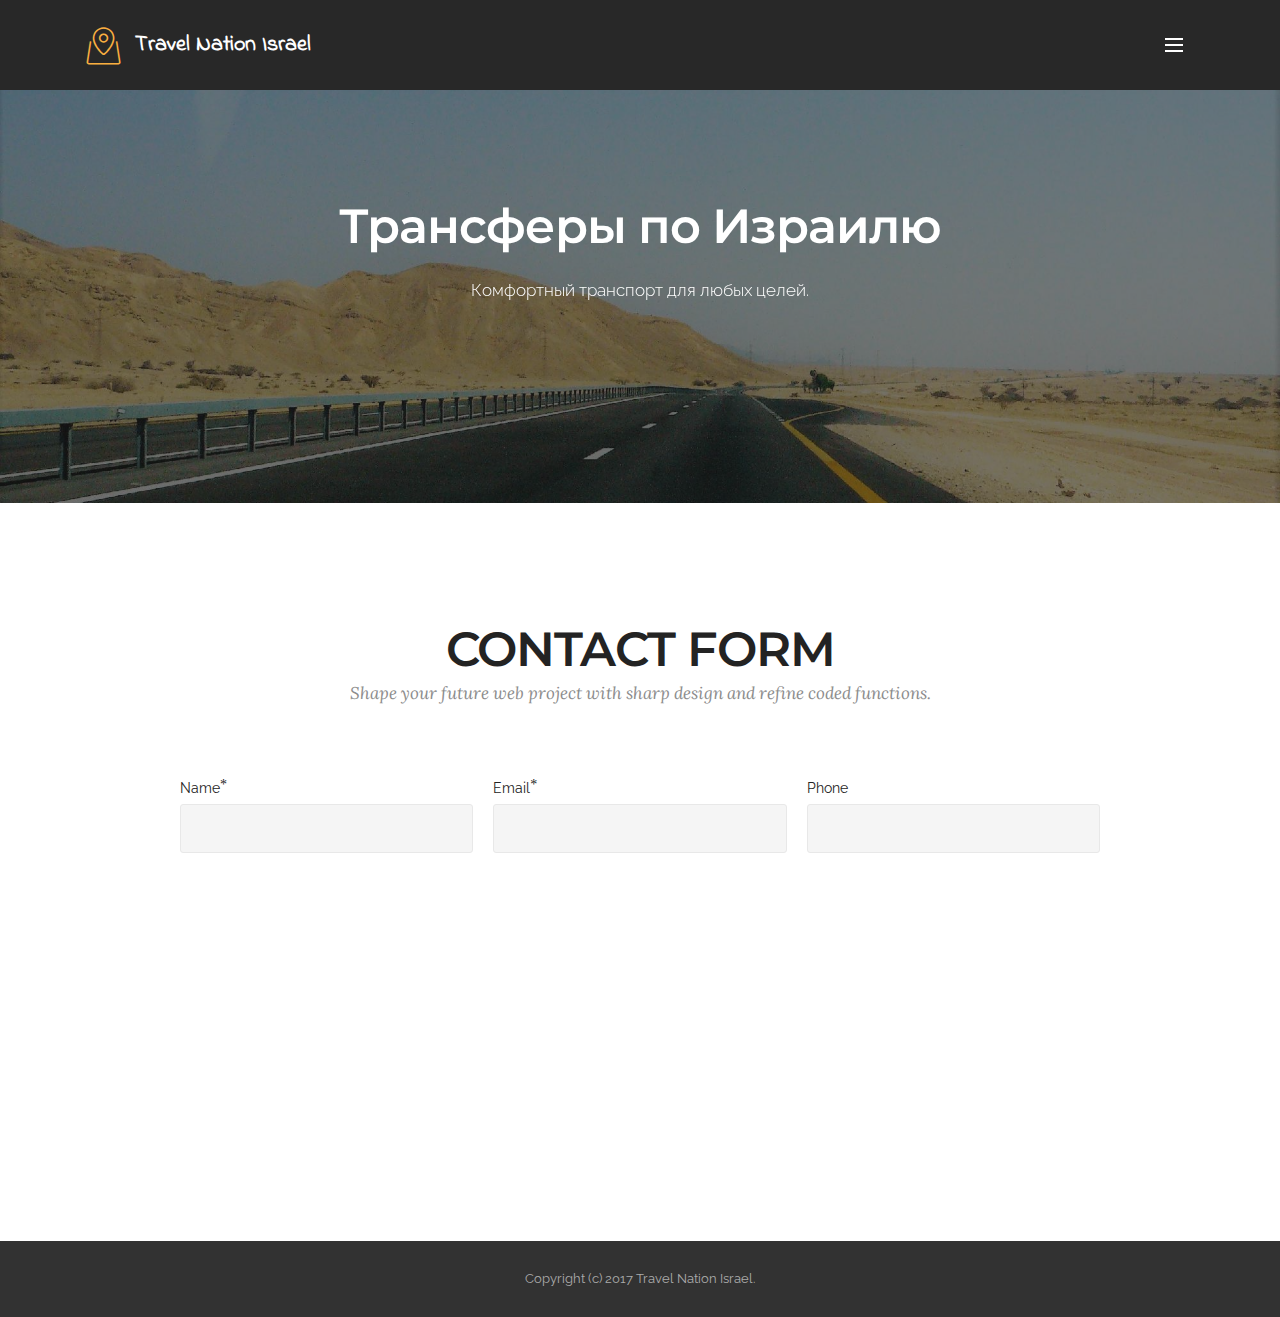
<file: transfers.html>
<!DOCTYPE html>
<html>
<head>
  <!-- Site made with Mobirise Website Builder v3.12.1, https://mobirise.com -->
  <meta charset="UTF-8">
  <meta http-equiv="X-UA-Compatible" content="IE=edge">
  <meta name="generator" content="Mobirise v3.12.1, mobirise.com">
  <meta name="viewport" content="width=device-width, initial-scale=1">
  <link rel="shortcut icon" href="assets/images/backup-of-logo-travel2-2-1-128x128-1.png" type="image/x-icon">
  <meta name="description" content="Комфортная доставка в любую точку Израиля!">
  <title>Транспортные услуги в Израиле.</title>
  <link rel="stylesheet" href="https://fonts.googleapis.com/css?family=Lora:400,700,400italic,700italic&amp;subset=latin">
  <link rel="stylesheet" href="https://fonts.googleapis.com/css?family=Montserrat:400,700">
  <link rel="stylesheet" href="https://fonts.googleapis.com/css?family=Raleway:100,100i,200,200i,300,300i,400,400i,500,500i,600,600i,700,700i,800,800i,900,900i">
  <link rel="stylesheet" href="assets/bootstrap-material-design-font/css/material.css">
  <link rel="stylesheet" href="assets/web/assets/mobirise-icons/mobirise-icons.css">
  <link rel="stylesheet" href="assets/tether/tether.min.css">
  <link rel="stylesheet" href="assets/bootstrap/css/bootstrap.min.css">
  <link rel="stylesheet" href="assets/dropdown/css/style.css">
  <link rel="stylesheet" href="assets/animate.css/animate.min.css">
  <link rel="stylesheet" href="assets/theme/css/style.css">
  <link rel="stylesheet" href="assets/mobirise/css/mbr-additional.css" type="text/css">
  
  
  
</head>
<body>
<section id="menu-i">

    <nav class="navbar navbar-dropdown navbar-fixed-top">
        <div class="container">

            <div class="mbr-table">
                <div class="mbr-table-cell">

                    <div class="navbar-brand">
                        <a href="index.html" class="mbri-map-pin mbr-iconfont mbr-iconfont-menu navbar-logo" style="color: rgb(250, 175, 64);"></a>
                        <a class="navbar-caption text-white" href="index.html">Travel Nation Israel</a>
                    </div>

                </div>
                <div class="mbr-table-cell">

                    <button class="navbar-toggler pull-xs-right" type="button" data-toggle="collapse" data-target="#exCollapsingNavbar">
                        <div class="hamburger-icon"></div>
                    </button>

                    <ul class="nav-dropdown collapse pull-xs-right nav navbar-nav navbar-toggleable-xl" id="exCollapsingNavbar"><li class="nav-item"><a class="nav-link link" href="index.html">ГЛАВНАЯ</a></li><li class="nav-item dropdown"><a class="nav-link link" href="jerusalem.html" aria-expanded="false">ЭКСКУРСИИ</a></li><li class="nav-item dropdown"><a class="nav-link link" href="#" aria-expanded="false">ТРАНСФЕРЫ</a></li><li class="nav-item"><a class="nav-link link" href="transfers.html#form1-r" aria-expanded="false">КОНТАКТ</a></li><li class="nav-item nav-btn"><a class="nav-link btn btn-white btn-white-outline" href="https://mobirise.com/">DOWNLOAD</a></li></ul>
                    <button hidden="" class="navbar-toggler navbar-close" type="button" data-toggle="collapse" data-target="#exCollapsingNavbar">
                        <div class="close-icon"></div>
                    </button>

                </div>
            </div>

        </div>
    </nav>

</section>

<section class="engine"><a rel="external" href="https://mobirise.com">Web Site Generator</a></section><section class="mbr-section article mbr-parallax-background mbr-after-navbar" id="msg-box8-o" style="background-image: url(assets/images/p1100434-2000x1125.jpg); padding-top: 200px; padding-bottom: 200px;">

    <div class="mbr-overlay" style="opacity: 0.5; background-color: rgb(34, 34, 34);">
    </div>
    <div class="container">
        <div class="row">
            <div class="col-md-8 col-md-offset-2 text-xs-center">
                <h3 class="mbr-section-title display-2">Трансферы по Израилю</h3>
                <div class="lead"><p>Комфортный транспорт для любых целей.</p></div>
                
            </div>
        </div>
    </div>

</section>

<section class="mbr-section" id="form1-r" style="background-color: rgb(255, 255, 255); padding-top: 120px; padding-bottom: 120px;">
    
    <div class="mbr-section mbr-section__container mbr-section__container--middle">
        <div class="container">
            <div class="row">
                <div class="col-xs-12 text-xs-center">
                    <h3 class="mbr-section-title display-2">CONTACT FORM</h3>
                    <small class="mbr-section-subtitle">Shape your future web project with sharp design and refine coded functions.</small>
                </div>
            </div>
        </div>
    </div>
    <div class="mbr-section mbr-section-nopadding">
        <div class="container">
            <div class="row">
                <div class="col-xs-12 col-lg-10 col-lg-offset-1" data-form-type="formoid">


                    <div data-form-alert="true">
                        <div hidden="" data-form-alert-success="true" class="alert alert-form alert-success text-xs-center">Thanks for filling out form!</div>
                    </div>


                    <form action="https://mobirise.com/" method="post" data-form-title="CONTACT FORM">

                        <input type="hidden" value="5WfjdN5S2GPNuqj/8aCJg89M5+z7r9UJDerLSZaHVqKc6H5jRajZMb+8Sz5GT9rYxrTTXLiEXflHhsVLSAzRYeRzd1nrDO3EZ+icM9D/3RtsOBdsVubtG4wzEIfoyPZB" data-form-email="true">

                        <div class="row row-sm-offset">

                            <div class="col-xs-12 col-md-4">
                                <div class="form-group">
                                    <label class="form-control-label" for="form1-r-name">Name<span class="form-asterisk">*</span></label>
                                    <input type="text" class="form-control" name="name" required="" data-form-field="Name" id="form1-r-name">
                                </div>
                            </div>

                            <div class="col-xs-12 col-md-4">
                                <div class="form-group">
                                    <label class="form-control-label" for="form1-r-email">Email<span class="form-asterisk">*</span></label>
                                    <input type="email" class="form-control" name="email" required="" data-form-field="Email" id="form1-r-email">
                                </div>
                            </div>

                            <div class="col-xs-12 col-md-4">
                                <div class="form-group">
                                    <label class="form-control-label" for="form1-r-phone">Phone</label>
                                    <input type="tel" class="form-control" name="phone" data-form-field="Phone" id="form1-r-phone">
                                </div>
                            </div>

                        </div>

                        <div class="form-group">
                            <label class="form-control-label" for="form1-r-message">Message</label>
                            <textarea class="form-control" name="message" rows="7" data-form-field="Message" id="form1-r-message"></textarea>
                        </div>

                        <div><button type="submit" class="btn btn-primary">CONTACT US</button></div>

                    </form>
                </div>
            </div>
        </div>
    </div>
</section>

<footer class="mbr-small-footer mbr-section mbr-section-nopadding" id="footer1-j" style="background-color: rgb(50, 50, 50); padding-top: 1.75rem; padding-bottom: 1.75rem;">
    
    <div class="container">
        <p class="text-xs-center">Copyright (c) 2017 Travel Nation Israel.</p>
    </div>
</footer>


  <script src="assets/web/assets/jquery/jquery.min.js"></script>
  <script src="assets/tether/tether.min.js"></script>
  <script src="assets/bootstrap/js/bootstrap.min.js"></script>
  <script src="assets/smooth-scroll/smooth-scroll.js"></script>
  <script src="assets/dropdown/js/script.min.js"></script>
  <script src="assets/touch-swipe/jquery.touch-swipe.min.js"></script>
  <script src="assets/viewport-checker/jquery.viewportchecker.js"></script>
  <script src="assets/jarallax/jarallax.js"></script>
  <script src="assets/theme/js/script.js"></script>
  <script src="assets/formoid/formoid.min.js"></script>
  
  
  <input name="animation" type="hidden">
   <div id="scrollToTop" class="scrollToTop mbr-arrow-up"><a style="text-align: center;"><i class="mbr-arrow-up-icon"></i></a></div>
  </body>
</html>
</file>
<file: assets/bootstrap-material-design-font/css/material.css>
@font-face {
  font-family: 'Material-Design-Icons';
  src: url('../fonts/Material-Design-Icons.eot?3ocs8m');
  src: url('../fonts/Material-Design-Icons.eot?#iefix3ocs8m') format('embedded-opentype'), url('../fonts/Material-Design-Icons.woff?3ocs8m') format('woff'), url('../fonts/Material-Design-Icons.ttf?3ocs8m') format('truetype'), url('../fonts/Material-Design-Icons.svg?3ocs8m#Material-Design-Icons') format('svg');
  font-weight: normal;
  font-style: normal;
}
[class^="mdi-"],
[class*="mdi-"] {
  speak: none;
  display: inline-block;
  font-style: normal;
  font-variant:normal;
  font-weight:normal;
  /*font-size:24px;*/
  line-height:1;
  font-family:'Material-Design-Icons' !important;
  text-rendering: auto;
  
  -webkit-font-smoothing: antialiased;
  -moz-osx-font-smoothing: grayscale;
  -webkit-transform: translate(0, 0);
      -ms-transform: translate(0, 0);
          transform: translate(0, 0);
}
[class^="mdi-"]:before,
[class*="mdi-"]:before {
  display: inline-block;
  speak: none;
  text-decoration: inherit;
}
[class^="mdi-"].pull-left,
[class*="mdi-"].pull-left {
  margin-right: .3em;
}
[class^="mdi-"].pull-right,
[class*="mdi-"].pull-right {
  margin-left: .3em;
}
[class^="mdi-"].mdi-lg:before,
[class*="mdi-"].mdi-lg:before,
[class^="mdi-"].mdi-lg:after,
[class*="mdi-"].mdi-lg:after {
  font-size: 1.33333333em;
  line-height: 0.75em;
  vertical-align: -15%;
}
[class^="mdi-"].mdi-2x:before,
[class*="mdi-"].mdi-2x:before,
[class^="mdi-"].mdi-2x:after,
[class*="mdi-"].mdi-2x:after {
  font-size: 2em;
}
[class^="mdi-"].mdi-3x:before,
[class*="mdi-"].mdi-3x:before,
[class^="mdi-"].mdi-3x:after,
[class*="mdi-"].mdi-3x:after {
  font-size: 3em;
}
[class^="mdi-"].mdi-4x:before,
[class*="mdi-"].mdi-4x:before,
[class^="mdi-"].mdi-4x:after,
[class*="mdi-"].mdi-4x:after {
  font-size: 4em;
}
[class^="mdi-"].mdi-5x:before,
[class*="mdi-"].mdi-5x:before,
[class^="mdi-"].mdi-5x:after,
[class*="mdi-"].mdi-5x:after {
  font-size: 5em;
}
[class^="mdi-device-signal-cellular-"]:after,
[class^="mdi-device-battery-"]:after,
[class^="mdi-device-battery-charging-"]:after,
[class^="mdi-device-signal-cellular-connected-no-internet-"]:after,
[class^="mdi-device-signal-wifi-"]:after,
[class^="mdi-device-signal-wifi-statusbar-not-connected"]:after,
.mdi-device-network-wifi:after {
  opacity: .3;
  position: absolute;
  left: 0;
  top: 0;
  z-index: 1;
  display: inline-block;
  speak: none;
  text-decoration: inherit;
}
[class^="mdi-device-signal-cellular-"]:after {
  content: "\e758";
}
[class^="mdi-device-battery-"]:after {
  content: "\e735";
}
[class^="mdi-device-battery-charging-"]:after {
  content: "\e733";
}
[class^="mdi-device-signal-cellular-connected-no-internet-"]:after {
  content: "\e75d";
}
[class^="mdi-device-signal-wifi-"]:after,
.mdi-device-network-wifi:after {
  content: "\e765";
}
[class^="mdi-device-signal-wifi-statusbasr-not-connected"]:after {
  content: "\e8f7";
}
.mdi-device-signal-cellular-off:after,
.mdi-device-signal-cellular-null:after,
.mdi-device-signal-cellular-no-sim:after,
.mdi-device-signal-wifi-off:after,
.mdi-device-signal-wifi-4-bar:after,
.mdi-device-signal-cellular-4-bar:after,
.mdi-device-battery-alert:after,
.mdi-device-signal-cellular-connected-no-internet-4-bar:after,
.mdi-device-battery-std:after,
.mdi-device-battery-full .mdi-device-battery-unknown:after {
  content: "";
}
.mdi-fw {
  width: 1.28571429em;
  text-align: center;
}
.mdi-ul {
  padding-left: 0;
  margin-left: 2.14285714em;
  list-style-type: none;
}
.mdi-ul > li {
  position: relative;
}
.mdi-li {
  position: absolute;
  left: -2.14285714em;
  width: 2.14285714em;
  top: 0.14285714em;
  text-align: center;
}
.mdi-li.mdi-lg {
  left: -1.85714286em;
}
.mdi-border {
  padding: .2em .25em .15em;
  border: solid 0.08em #eeeeee;
  border-radius: .1em;
}
.mdi-spin {
  -webkit-animation: mdi-spin 2s infinite linear;
  animation: mdi-spin 2s infinite linear;
  -webkit-transform-origin: 50% 50%;
  -ms-transform-origin: 50% 50%;
      transform-origin: 50% 50%;
}
.mdi-pulse {
  -webkit-animation: mdi-spin 1s steps(8) infinite;
  animation: mdi-spin 1s steps(8) infinite;
  -webkit-transform-origin: 50% 50%;
  -ms-transform-origin: 50% 50%;
      transform-origin: 50% 50%;
}
@-webkit-keyframes mdi-spin {
  0% {
    -webkit-transform: rotate(0deg);
    transform: rotate(0deg);
  }
  100% {
    -webkit-transform: rotate(359deg);
    transform: rotate(359deg);
  }
}
@keyframes mdi-spin {
  0% {
    -webkit-transform: rotate(0deg);
    transform: rotate(0deg);
  }
  100% {
    -webkit-transform: rotate(359deg);
    transform: rotate(359deg);
  }
}
.mdi-rotate-90 {
  filter: progid:DXImageTransform.Microsoft.BasicImage(rotation=1);
  -webkit-transform: rotate(90deg);
  -ms-transform: rotate(90deg);
  transform: rotate(90deg);
}
.mdi-rotate-180 {
  filter: progid:DXImageTransform.Microsoft.BasicImage(rotation=2);
  -webkit-transform: rotate(180deg);
  -ms-transform: rotate(180deg);
  transform: rotate(180deg);
}
.mdi-rotate-270 {
  filter: progid:DXImageTransform.Microsoft.BasicImage(rotation=3);
  -webkit-transform: rotate(270deg);
  -ms-transform: rotate(270deg);
  transform: rotate(270deg);
}
.mdi-flip-horizontal {
  filter: progid:DXImageTransform.Microsoft.BasicImage(rotation=0, mirror=1);
  -webkit-transform: scale(-1, 1);
  -ms-transform: scale(-1, 1);
  transform: scale(-1, 1);
}
.mdi-flip-vertical {
  filter: progid:DXImageTransform.Microsoft.BasicImage(rotation=2, mirror=1);
  -webkit-transform: scale(1, -1);
  -ms-transform: scale(1, -1);
  transform: scale(1, -1);
}
:root .mdi-rotate-90,
:root .mdi-rotate-180,
:root .mdi-rotate-270,
:root .mdi-flip-horizontal,
:root .mdi-flip-vertical {
  -webkit-filter: none;
          filter: none;
}
.mdi-stack {
  position: relative;
  display: inline-block;
  width: 2em;
  height: 2em;
  line-height: 2em;
  vertical-align: middle;
}
.mdi-stack-1x,
.mdi-stack-2x {
  position: absolute;
  left: 0;
  width: 100%;
  text-align: center;
}
.mdi-stack-1x {
  line-height: inherit;
}
.mdi-stack-2x {
  font-size: 2em;
}
.mdi-inverse {
  color: #ffffff;
}
/* Start Icons */
.mdi-action-3d-rotation:before {
  content: "\e600";
}
.mdi-action-accessibility:before {
  content: "\e601";
}
.mdi-action-account-balance-wallet:before {
  content: "\e602";
}
.mdi-action-account-balance:before {
  content: "\e603";
}
.mdi-action-account-box:before {
  content: "\e604";
}
.mdi-action-account-child:before {
  content: "\e605";
}
.mdi-action-account-circle:before {
  content: "\e606";
}
.mdi-action-add-shopping-cart:before {
  content: "\e607";
}
.mdi-action-alarm-add:before {
  content: "\e608";
}
.mdi-action-alarm-off:before {
  content: "\e609";
}
.mdi-action-alarm-on:before {
  content: "\e60a";
}
.mdi-action-alarm:before {
  content: "\e60b";
}
.mdi-action-android:before {
  content: "\e60c";
}
.mdi-action-announcement:before {
  content: "\e60d";
}
.mdi-action-aspect-ratio:before {
  content: "\e60e";
}
.mdi-action-assessment:before {
  content: "\e60f";
}
.mdi-action-assignment-ind:before {
  content: "\e610";
}
.mdi-action-assignment-late:before {
  content: "\e611";
}
.mdi-action-assignment-return:before {
  content: "\e612";
}
.mdi-action-assignment-returned:before {
  content: "\e613";
}
.mdi-action-assignment-turned-in:before {
  content: "\e614";
}
.mdi-action-assignment:before {
  content: "\e615";
}
.mdi-action-autorenew:before {
  content: "\e616";
}
.mdi-action-backup:before {
  content: "\e617";
}
.mdi-action-book:before {
  content: "\e618";
}
.mdi-action-bookmark-outline:before {
  content: "\e619";
}
.mdi-action-bookmark:before {
  content: "\e61a";
}
.mdi-action-bug-report:before {
  content: "\e61b";
}
.mdi-action-cached:before {
  content: "\e61c";
}
.mdi-action-check-circle:before {
  content: "\e61d";
}
.mdi-action-class:before {
  content: "\e61e";
}
.mdi-action-credit-card:before {
  content: "\e61f";
}
.mdi-action-dashboard:before {
  content: "\e620";
}
.mdi-action-delete:before {
  content: "\e621";
}
.mdi-action-description:before {
  content: "\e622";
}
.mdi-action-dns:before {
  content: "\e623";
}
.mdi-action-done-all:before {
  content: "\e624";
}
.mdi-action-done:before {
  content: "\e625";
}
.mdi-action-event:before {
  content: "\e626";
}
.mdi-action-exit-to-app:before {
  content: "\e627";
}
.mdi-action-explore:before {
  content: "\e628";
}
.mdi-action-extension:before {
  content: "\e629";
}
.mdi-action-face-unlock:before {
  content: "\e62a";
}
.mdi-action-favorite-outline:before {
  content: "\e62b";
}
.mdi-action-favorite:before {
  content: "\e62c";
}
.mdi-action-find-in-page:before {
  content: "\e62d";
}
.mdi-action-find-replace:before {
  content: "\e62e";
}
.mdi-action-flip-to-back:before {
  content: "\e62f";
}
.mdi-action-flip-to-front:before {
  content: "\e630";
}
.mdi-action-get-app:before {
  content: "\e631";
}
.mdi-action-grade:before {
  content: "\e632";
}
.mdi-action-group-work:before {
  content: "\e633";
}
.mdi-action-help:before {
  content: "\e634";
}
.mdi-action-highlight-remove:before {
  content: "\e635";
}
.mdi-action-history:before {
  content: "\e636";
}
.mdi-action-home:before {
  content: "\e637";
}
.mdi-action-https:before {
  content: "\e638";
}
.mdi-action-info-outline:before {
  content: "\e639";
}
.mdi-action-info:before {
  content: "\e63a";
}
.mdi-action-input:before {
  content: "\e63b";
}
.mdi-action-invert-colors:before {
  content: "\e63c";
}
.mdi-action-label-outline:before {
  content: "\e63d";
}
.mdi-action-label:before {
  content: "\e63e";
}
.mdi-action-language:before {
  content: "\e63f";
}
.mdi-action-launch:before {
  content: "\e640";
}
.mdi-action-list:before {
  content: "\e641";
}
.mdi-action-lock-open:before {
  content: "\e642";
}
.mdi-action-lock-outline:before {
  content: "\e643";
}
.mdi-action-lock:before {
  content: "\e644";
}
.mdi-action-loyalty:before {
  content: "\e645";
}
.mdi-action-markunread-mailbox:before {
  content: "\e646";
}
.mdi-action-note-add:before {
  content: "\e647";
}
.mdi-action-open-in-browser:before {
  content: "\e648";
}
.mdi-action-open-in-new:before {
  content: "\e649";
}
.mdi-action-open-with:before {
  content: "\e64a";
}
.mdi-action-pageview:before {
  content: "\e64b";
}
.mdi-action-payment:before {
  content: "\e64c";
}
.mdi-action-perm-camera-mic:before {
  content: "\e64d";
}
.mdi-action-perm-contact-cal:before {
  content: "\e64e";
}
.mdi-action-perm-data-setting:before {
  content: "\e64f";
}
.mdi-action-perm-device-info:before {
  content: "\e650";
}
.mdi-action-perm-identity:before {
  content: "\e651";
}
.mdi-action-perm-media:before {
  content: "\e652";
}
.mdi-action-perm-phone-msg:before {
  content: "\e653";
}
.mdi-action-perm-scan-wifi:before {
  content: "\e654";
}
.mdi-action-picture-in-picture:before {
  content: "\e655";
}
.mdi-action-polymer:before {
  content: "\e656";
}
.mdi-action-print:before {
  content: "\e657";
}
.mdi-action-query-builder:before {
  content: "\e658";
}
.mdi-action-question-answer:before {
  content: "\e659";
}
.mdi-action-receipt:before {
  content: "\e65a";
}
.mdi-action-redeem:before {
  content: "\e65b";
}
.mdi-action-reorder:before {
  content: "\e65c";
}
.mdi-action-report-problem:before {
  content: "\e65d";
}
.mdi-action-restore:before {
  content: "\e65e";
}
.mdi-action-room:before {
  content: "\e65f";
}
.mdi-action-schedule:before {
  content: "\e660";
}
.mdi-action-search:before {
  content: "\e661";
}
.mdi-action-settings-applications:before {
  content: "\e662";
}
.mdi-action-settings-backup-restore:before {
  content: "\e663";
}
.mdi-action-settings-bluetooth:before {
  content: "\e664";
}
.mdi-action-settings-cell:before {
  content: "\e665";
}
.mdi-action-settings-display:before {
  content: "\e666";
}
.mdi-action-settings-ethernet:before {
  content: "\e667";
}
.mdi-action-settings-input-antenna:before {
  content: "\e668";
}
.mdi-action-settings-input-component:before {
  content: "\e669";
}
.mdi-action-settings-input-composite:before {
  content: "\e66a";
}
.mdi-action-settings-input-hdmi:before {
  content: "\e66b";
}
.mdi-action-settings-input-svideo:before {
  content: "\e66c";
}
.mdi-action-settings-overscan:before {
  content: "\e66d";
}
.mdi-action-settings-phone:before {
  content: "\e66e";
}
.mdi-action-settings-power:before {
  content: "\e66f";
}
.mdi-action-settings-remote:before {
  content: "\e670";
}
.mdi-action-settings-voice:before {
  content: "\e671";
}
.mdi-action-settings:before {
  content: "\e672";
}
.mdi-action-shop-two:before {
  content: "\e673";
}
.mdi-action-shop:before {
  content: "\e674";
}
.mdi-action-shopping-basket:before {
  content: "\e675";
}
.mdi-action-shopping-cart:before {
  content: "\e676";
}
.mdi-action-speaker-notes:before {
  content: "\e677";
}
.mdi-action-spellcheck:before {
  content: "\e678";
}
.mdi-action-star-rate:before {
  content: "\e679";
}
.mdi-action-stars:before {
  content: "\e67a";
}
.mdi-action-store:before {
  content: "\e67b";
}
.mdi-action-subject:before {
  content: "\e67c";
}
.mdi-action-supervisor-account:before {
  content: "\e67d";
}
.mdi-action-swap-horiz:before {
  content: "\e67e";
}
.mdi-action-swap-vert-circle:before {
  content: "\e67f";
}
.mdi-action-swap-vert:before {
  content: "\e680";
}
.mdi-action-system-update-tv:before {
  content: "\e681";
}
.mdi-action-tab-unselected:before {
  content: "\e682";
}
.mdi-action-tab:before {
  content: "\e683";
}
.mdi-action-theaters:before {
  content: "\e684";
}
.mdi-action-thumb-down:before {
  content: "\e685";
}
.mdi-action-thumb-up:before {
  content: "\e686";
}
.mdi-action-thumbs-up-down:before {
  content: "\e687";
}
.mdi-action-toc:before {
  content: "\e688";
}
.mdi-action-today:before {
  content: "\e689";
}
.mdi-action-track-changes:before {
  content: "\e68a";
}
.mdi-action-translate:before {
  content: "\e68b";
}
.mdi-action-trending-down:before {
  content: "\e68c";
}
.mdi-action-trending-neutral:before {
  content: "\e68d";
}
.mdi-action-trending-up:before {
  content: "\e68e";
}
.mdi-action-turned-in-not:before {
  content: "\e68f";
}
.mdi-action-turned-in:before {
  content: "\e690";
}
.mdi-action-verified-user:before {
  content: "\e691";
}
.mdi-action-view-agenda:before {
  content: "\e692";
}
.mdi-action-view-array:before {
  content: "\e693";
}
.mdi-action-view-carousel:before {
  content: "\e694";
}
.mdi-action-view-column:before {
  content: "\e695";
}
.mdi-action-view-day:before {
  content: "\e696";
}
.mdi-action-view-headline:before {
  content: "\e697";
}
.mdi-action-view-list:before {
  content: "\e698";
}
.mdi-action-view-module:before {
  content: "\e699";
}
.mdi-action-view-quilt:before {
  content: "\e69a";
}
.mdi-action-view-stream:before {
  content: "\e69b";
}
.mdi-action-view-week:before {
  content: "\e69c";
}
.mdi-action-visibility-off:before {
  content: "\e69d";
}
.mdi-action-visibility:before {
  content: "\e69e";
}
.mdi-action-wallet-giftcard:before {
  content: "\e69f";
}
.mdi-action-wallet-membership:before {
  content: "\e6a0";
}
.mdi-action-wallet-travel:before {
  content: "\e6a1";
}
.mdi-action-work:before {
  content: "\e6a2";
}
.mdi-alert-error:before {
  content: "\e6a3";
}
.mdi-alert-warning:before {
  content: "\e6a4";
}
.mdi-av-album:before {
  content: "\e6a5";
}
.mdi-av-closed-caption:before {
  content: "\e6a6";
}
.mdi-av-equalizer:before {
  content: "\e6a7";
}
.mdi-av-explicit:before {
  content: "\e6a8";
}
.mdi-av-fast-forward:before {
  content: "\e6a9";
}
.mdi-av-fast-rewind:before {
  content: "\e6aa";
}
.mdi-av-games:before {
  content: "\e6ab";
}
.mdi-av-hearing:before {
  content: "\e6ac";
}
.mdi-av-high-quality:before {
  content: "\e6ad";
}
.mdi-av-loop:before {
  content: "\e6ae";
}
.mdi-av-mic-none:before {
  content: "\e6af";
}
.mdi-av-mic-off:before {
  content: "\e6b0";
}
.mdi-av-mic:before {
  content: "\e6b1";
}
.mdi-av-movie:before {
  content: "\e6b2";
}
.mdi-av-my-library-add:before {
  content: "\e6b3";
}
.mdi-av-my-library-books:before {
  content: "\e6b4";
}
.mdi-av-my-library-music:before {
  content: "\e6b5";
}
.mdi-av-new-releases:before {
  content: "\e6b6";
}
.mdi-av-not-interested:before {
  content: "\e6b7";
}
.mdi-av-pause-circle-fill:before {
  content: "\e6b8";
}
.mdi-av-pause-circle-outline:before {
  content: "\e6b9";
}
.mdi-av-pause:before {
  content: "\e6ba";
}
.mdi-av-play-arrow:before {
  content: "\e6bb";
}
.mdi-av-play-circle-fill:before {
  content: "\e6bc";
}
.mdi-av-play-circle-outline:before {
  content: "\e6bd";
}
.mdi-av-play-shopping-bag:before {
  content: "\e6be";
}
.mdi-av-playlist-add:before {
  content: "\e6bf";
}
.mdi-av-queue-music:before {
  content: "\e6c0";
}
.mdi-av-queue:before {
  content: "\e6c1";
}
.mdi-av-radio:before {
  content: "\e6c2";
}
.mdi-av-recent-actors:before {
  content: "\e6c3";
}
.mdi-av-repeat-one:before {
  content: "\e6c4";
}
.mdi-av-repeat:before {
  content: "\e6c5";
}
.mdi-av-replay:before {
  content: "\e6c6";
}
.mdi-av-shuffle:before {
  content: "\e6c7";
}
.mdi-av-skip-next:before {
  content: "\e6c8";
}
.mdi-av-skip-previous:before {
  content: "\e6c9";
}
.mdi-av-snooze:before {
  content: "\e6ca";
}
.mdi-av-stop:before {
  content: "\e6cb";
}
.mdi-av-subtitles:before {
  content: "\e6cc";
}
.mdi-av-surround-sound:before {
  content: "\e6cd";
}
.mdi-av-timer:before {
  content: "\e6ce";
}
.mdi-av-video-collection:before {
  content: "\e6cf";
}
.mdi-av-videocam-off:before {
  content: "\e6d0";
}
.mdi-av-videocam:before {
  content: "\e6d1";
}
.mdi-av-volume-down:before {
  content: "\e6d2";
}
.mdi-av-volume-mute:before {
  content: "\e6d3";
}
.mdi-av-volume-off:before {
  content: "\e6d4";
}
.mdi-av-volume-up:before {
  content: "\e6d5";
}
.mdi-av-web:before {
  content: "\e6d6";
}
.mdi-communication-business:before {
  content: "\e6d7";
}
.mdi-communication-call-end:before {
  content: "\e6d8";
}
.mdi-communication-call-made:before {
  content: "\e6d9";
}
.mdi-communication-call-merge:before {
  content: "\e6da";
}
.mdi-communication-call-missed:before {
  content: "\e6db";
}
.mdi-communication-call-received:before {
  content: "\e6dc";
}
.mdi-communication-call-split:before {
  content: "\e6dd";
}
.mdi-communication-call:before {
  content: "\e6de";
}
.mdi-communication-chat:before {
  content: "\e6df";
}
.mdi-communication-clear-all:before {
  content: "\e6e0";
}
.mdi-communication-comment:before {
  content: "\e6e1";
}
.mdi-communication-contacts:before {
  content: "\e6e2";
}
.mdi-communication-dialer-sip:before {
  content: "\e6e3";
}
.mdi-communication-dialpad:before {
  content: "\e6e4";
}
.mdi-communication-dnd-on:before {
  content: "\e6e5";
}
.mdi-communication-email:before {
  content: "\e6e6";
}
.mdi-communication-forum:before {
  content: "\e6e7";
}
.mdi-communication-import-export:before {
  content: "\e6e8";
}
.mdi-communication-invert-colors-off:before {
  content: "\e6e9";
}
.mdi-communication-invert-colors-on:before {
  content: "\e6ea";
}
.mdi-communication-live-help:before {
  content: "\e6eb";
}
.mdi-communication-location-off:before {
  content: "\e6ec";
}
.mdi-communication-location-on:before {
  content: "\e6ed";
}
.mdi-communication-message:before {
  content: "\e6ee";
}
.mdi-communication-messenger:before {
  content: "\e6ef";
}
.mdi-communication-no-sim:before {
  content: "\e6f0";
}
.mdi-communication-phone:before {
  content: "\e6f1";
}
.mdi-communication-portable-wifi-off:before {
  content: "\e6f2";
}
.mdi-communication-quick-contacts-dialer:before {
  content: "\e6f3";
}
.mdi-communication-quick-contacts-mail:before {
  content: "\e6f4";
}
.mdi-communication-ring-volume:before {
  content: "\e6f5";
}
.mdi-communication-stay-current-landscape:before {
  content: "\e6f6";
}
.mdi-communication-stay-current-portrait:before {
  content: "\e6f7";
}
.mdi-communication-stay-primary-landscape:before {
  content: "\e6f8";
}
.mdi-communication-stay-primary-portrait:before {
  content: "\e6f9";
}
.mdi-communication-swap-calls:before {
  content: "\e6fa";
}
.mdi-communication-textsms:before {
  content: "\e6fb";
}
.mdi-communication-voicemail:before {
  content: "\e6fc";
}
.mdi-communication-vpn-key:before {
  content: "\e6fd";
}
.mdi-content-add-box:before {
  content: "\e6fe";
}
.mdi-content-add-circle-outline:before {
  content: "\e6ff";
}
.mdi-content-add-circle:before {
  content: "\e700";
}
.mdi-content-add:before {
  content: "\e701";
}
.mdi-content-archive:before {
  content: "\e702";
}
.mdi-content-backspace:before {
  content: "\e703";
}
.mdi-content-block:before {
  content: "\e704";
}
.mdi-content-clear:before {
  content: "\e705";
}
.mdi-content-content-copy:before {
  content: "\e706";
}
.mdi-content-content-cut:before {
  content: "\e707";
}
.mdi-content-content-paste:before {
  content: "\e708";
}
.mdi-content-create:before {
  content: "\e709";
}
.mdi-content-drafts:before {
  content: "\e70a";
}
.mdi-content-filter-list:before {
  content: "\e70b";
}
.mdi-content-flag:before {
  content: "\e70c";
}
.mdi-content-forward:before {
  content: "\e70d";
}
.mdi-content-gesture:before {
  content: "\e70e";
}
.mdi-content-inbox:before {
  content: "\e70f";
}
.mdi-content-link:before {
  content: "\e710";
}
.mdi-content-mail:before {
  content: "\e711";
}
.mdi-content-markunread:before {
  content: "\e712";
}
.mdi-content-redo:before {
  content: "\e713";
}
.mdi-content-remove-circle-outline:before {
  content: "\e714";
}
.mdi-content-remove-circle:before {
  content: "\e715";
}
.mdi-content-remove:before {
  content: "\e716";
}
.mdi-content-reply-all:before {
  content: "\e717";
}
.mdi-content-reply:before {
  content: "\e718";
}
.mdi-content-report:before {
  content: "\e719";
}
.mdi-content-save:before {
  content: "\e71a";
}
.mdi-content-select-all:before {
  content: "\e71b";
}
.mdi-content-send:before {
  content: "\e71c";
}
.mdi-content-sort:before {
  content: "\e71d";
}
.mdi-content-text-format:before {
  content: "\e71e";
}
.mdi-content-undo:before {
  content: "\e71f";
}
.mdi-editor-attach-file:before {
  content: "\e776";
}
.mdi-editor-attach-money:before {
  content: "\e777";
}
.mdi-editor-border-all:before {
  content: "\e778";
}
.mdi-editor-border-bottom:before {
  content: "\e779";
}
.mdi-editor-border-clear:before {
  content: "\e77a";
}
.mdi-editor-border-color:before {
  content: "\e77b";
}
.mdi-editor-border-horizontal:before {
  content: "\e77c";
}
.mdi-editor-border-inner:before {
  content: "\e77d";
}
.mdi-editor-border-left:before {
  content: "\e77e";
}
.mdi-editor-border-outer:before {
  content: "\e77f";
}
.mdi-editor-border-right:before {
  content: "\e780";
}
.mdi-editor-border-style:before {
  content: "\e781";
}
.mdi-editor-border-top:before {
  content: "\e782";
}
.mdi-editor-border-vertical:before {
  content: "\e783";
}
.mdi-editor-format-align-center:before {
  content: "\e784";
}
.mdi-editor-format-align-justify:before {
  content: "\e785";
}
.mdi-editor-format-align-left:before {
  content: "\e786";
}
.mdi-editor-format-align-right:before {
  content: "\e787";
}
.mdi-editor-format-bold:before {
  content: "\e788";
}
.mdi-editor-format-clear:before {
  content: "\e789";
}
.mdi-editor-format-color-fill:before {
  content: "\e78a";
}
.mdi-editor-format-color-reset:before {
  content: "\e78b";
}
.mdi-editor-format-color-text:before {
  content: "\e78c";
}
.mdi-editor-format-indent-decrease:before {
  content: "\e78d";
}
.mdi-editor-format-indent-increase:before {
  content: "\e78e";
}
.mdi-editor-format-italic:before {
  content: "\e78f";
}
.mdi-editor-format-line-spacing:before {
  content: "\e790";
}
.mdi-editor-format-list-bulleted:before {
  content: "\e791";
}
.mdi-editor-format-list-numbered:before {
  content: "\e792";
}
.mdi-editor-format-paint:before {
  content: "\e793";
}
.mdi-editor-format-quote:before {
  content: "\e794";
}
.mdi-editor-format-size:before {
  content: "\e795";
}
.mdi-editor-format-strikethrough:before {
  content: "\e796";
}
.mdi-editor-format-textdirection-l-to-r:before {
  content: "\e797";
}
.mdi-editor-format-textdirection-r-to-l:before {
  content: "\e798";
}
.mdi-editor-format-underline:before {
  content: "\e799";
}
.mdi-editor-functions:before {
  content: "\e79a";
}
.mdi-editor-insert-chart:before {
  content: "\e79b";
}
.mdi-editor-insert-comment:before {
  content: "\e79c";
}
.mdi-editor-insert-drive-file:before {
  content: "\e79d";
}
.mdi-editor-insert-emoticon:before {
  content: "\e79e";
}
.mdi-editor-insert-invitation:before {
  content: "\e79f";
}
.mdi-editor-insert-link:before {
  content: "\e7a0";
}
.mdi-editor-insert-photo:before {
  content: "\e7a1";
}
.mdi-editor-merge-type:before {
  content: "\e7a2";
}
.mdi-editor-mode-comment:before {
  content: "\e7a3";
}
.mdi-editor-mode-edit:before {
  content: "\e7a4";
}
.mdi-editor-publish:before {
  content: "\e7a5";
}
.mdi-editor-vertical-align-bottom:before {
  content: "\e7a6";
}
.mdi-editor-vertical-align-center:before {
  content: "\e7a7";
}
.mdi-editor-vertical-align-top:before {
  content: "\e7a8";
}
.mdi-editor-wrap-text:before {
  content: "\e7a9";
}
.mdi-file-attachment:before {
  content: "\e7aa";
}
.mdi-file-cloud-circle:before {
  content: "\e7ab";
}
.mdi-file-cloud-done:before {
  content: "\e7ac";
}
.mdi-file-cloud-download:before {
  content: "\e7ad";
}
.mdi-file-cloud-off:before {
  content: "\e7ae";
}
.mdi-file-cloud-queue:before {
  content: "\e7af";
}
.mdi-file-cloud-upload:before {
  content: "\e7b0";
}
.mdi-file-cloud:before {
  content: "\e7b1";
}
.mdi-file-file-download:before {
  content: "\e7b2";
}
.mdi-file-file-upload:before {
  content: "\e7b3";
}
.mdi-file-folder-open:before {
  content: "\e7b4";
}
.mdi-file-folder-shared:before {
  content: "\e7b5";
}
.mdi-file-folder:before {
  content: "\e7b6";
}
.mdi-device-access-alarm:before {
  content: "\e720";
}
.mdi-device-access-alarms:before {
  content: "\e721";
}
.mdi-device-access-time:before {
  content: "\e722";
}
.mdi-device-add-alarm:before {
  content: "\e723";
}
.mdi-device-airplanemode-off:before {
  content: "\e724";
}
.mdi-device-airplanemode-on:before {
  content: "\e725";
}
.mdi-device-battery-20:before {
  content: "\e726";
}
.mdi-device-battery-30:before {
  content: "\e727";
}
.mdi-device-battery-50:before {
  content: "\e728";
}
.mdi-device-battery-60:before {
  content: "\e729";
}
.mdi-device-battery-80:before {
  content: "\e72a";
}
.mdi-device-battery-90:before {
  content: "\e72b";
}
.mdi-device-battery-alert:before {
  content: "\e72c";
}
.mdi-device-battery-charging-20:before {
  content: "\e72d";
}
.mdi-device-battery-charging-30:before {
  content: "\e72e";
}
.mdi-device-battery-charging-50:before {
  content: "\e72f";
}
.mdi-device-battery-charging-60:before {
  content: "\e730";
}
.mdi-device-battery-charging-80:before {
  content: "\e731";
}
.mdi-device-battery-charging-90:before {
  content: "\e732";
}
.mdi-device-battery-charging-full:before {
  content: "\e733";
}
.mdi-device-battery-full:before {
  content: "\e734";
}
.mdi-device-battery-std:before {
  content: "\e735";
}
.mdi-device-battery-unknown:before {
  content: "\e736";
}
.mdi-device-bluetooth-connected:before {
  content: "\e737";
}
.mdi-device-bluetooth-disabled:before {
  content: "\e738";
}
.mdi-device-bluetooth-searching:before {
  content: "\e739";
}
.mdi-device-bluetooth:before {
  content: "\e73a";
}
.mdi-device-brightness-auto:before {
  content: "\e73b";
}
.mdi-device-brightness-high:before {
  content: "\e73c";
}
.mdi-device-brightness-low:before {
  content: "\e73d";
}
.mdi-device-brightness-medium:before {
  content: "\e73e";
}
.mdi-device-data-usage:before {
  content: "\e73f";
}
.mdi-device-developer-mode:before {
  content: "\e740";
}
.mdi-device-devices:before {
  content: "\e741";
}
.mdi-device-dvr:before {
  content: "\e742";
}
.mdi-device-gps-fixed:before {
  content: "\e743";
}
.mdi-device-gps-not-fixed:before {
  content: "\e744";
}
.mdi-device-gps-off:before {
  content: "\e745";
}
.mdi-device-location-disabled:before {
  content: "\e746";
}
.mdi-device-location-searching:before {
  content: "\e747";
}
.mdi-device-multitrack-audio:before {
  content: "\e748";
}
.mdi-device-network-cell:before {
  content: "\e749";
}
.mdi-device-network-wifi:before {
  content: "\e74a";
}
.mdi-device-nfc:before {
  content: "\e74b";
}
.mdi-device-now-wallpaper:before {
  content: "\e74c";
}
.mdi-device-now-widgets:before {
  content: "\e74d";
}
.mdi-device-screen-lock-landscape:before {
  content: "\e74e";
}
.mdi-device-screen-lock-portrait:before {
  content: "\e74f";
}
.mdi-device-screen-lock-rotation:before {
  content: "\e750";
}
.mdi-device-screen-rotation:before {
  content: "\e751";
}
.mdi-device-sd-storage:before {
  content: "\e752";
}
.mdi-device-settings-system-daydream:before {
  content: "\e753";
}
.mdi-device-signal-cellular-0-bar:before {
  content: "\e754";
}
.mdi-device-signal-cellular-1-bar:before {
  content: "\e755";
}
.mdi-device-signal-cellular-2-bar:before {
  content: "\e756";
}
.mdi-device-signal-cellular-3-bar:before {
  content: "\e757";
}
.mdi-device-signal-cellular-4-bar:before {
  content: "\e758";
}
.mdi-signal-wifi-statusbar-connected-no-internet-after:before {
  content: "\e8f6";
}
.mdi-device-signal-cellular-connected-no-internet-0-bar:before {
  content: "\e759";
}
.mdi-device-signal-cellular-connected-no-internet-1-bar:before {
  content: "\e75a";
}
.mdi-device-signal-cellular-connected-no-internet-2-bar:before {
  content: "\e75b";
}
.mdi-device-signal-cellular-connected-no-internet-3-bar:before {
  content: "\e75c";
}
.mdi-device-signal-cellular-connected-no-internet-4-bar:before {
  content: "\e75d";
}
.mdi-device-signal-cellular-no-sim:before {
  content: "\e75e";
}
.mdi-device-signal-cellular-null:before {
  content: "\e75f";
}
.mdi-device-signal-cellular-off:before {
  content: "\e760";
}
.mdi-device-signal-wifi-0-bar:before {
  content: "\e761";
}
.mdi-device-signal-wifi-1-bar:before {
  content: "\e762";
}
.mdi-device-signal-wifi-2-bar:before {
  content: "\e763";
}
.mdi-device-signal-wifi-3-bar:before {
  content: "\e764";
}
.mdi-device-signal-wifi-4-bar:before {
  content: "\e765";
}
.mdi-device-signal-wifi-off:before {
  content: "\e766";
}
.mdi-device-signal-wifi-statusbar-1-bar:before {
  content: "\e767";
}
.mdi-device-signal-wifi-statusbar-2-bar:before {
  content: "\e768";
}
.mdi-device-signal-wifi-statusbar-3-bar:before {
  content: "\e769";
}
.mdi-device-signal-wifi-statusbar-4-bar:before {
  content: "\e76a";
}
.mdi-device-signal-wifi-statusbar-connected-no-internet-:before {
  content: "\e76b";
}
.mdi-device-signal-wifi-statusbar-connected-no-internet:before {
  content: "\e76f";
}
.mdi-device-signal-wifi-statusbar-connected-no-internet-2:before {
  content: "\e76c";
}
.mdi-device-signal-wifi-statusbar-connected-no-internet-3:before {
  content: "\e76d";
}
.mdi-device-signal-wifi-statusbar-connected-no-internet-4:before {
  content: "\e76e";
}
.mdi-signal-wifi-statusbar-not-connected-after:before {
  content: "\e8f7";
}
.mdi-device-signal-wifi-statusbar-not-connected:before {
  content: "\e770";
}
.mdi-device-signal-wifi-statusbar-null:before {
  content: "\e771";
}
.mdi-device-storage:before {
  content: "\e772";
}
.mdi-device-usb:before {
  content: "\e773";
}
.mdi-device-wifi-lock:before {
  content: "\e774";
}
.mdi-device-wifi-tethering:before {
  content: "\e775";
}
.mdi-hardware-cast-connected:before {
  content: "\e7b7";
}
.mdi-hardware-cast:before {
  content: "\e7b8";
}
.mdi-hardware-computer:before {
  content: "\e7b9";
}
.mdi-hardware-desktop-mac:before {
  content: "\e7ba";
}
.mdi-hardware-desktop-windows:before {
  content: "\e7bb";
}
.mdi-hardware-dock:before {
  content: "\e7bc";
}
.mdi-hardware-gamepad:before {
  content: "\e7bd";
}
.mdi-hardware-headset-mic:before {
  content: "\e7be";
}
.mdi-hardware-headset:before {
  content: "\e7bf";
}
.mdi-hardware-keyboard-alt:before {
  content: "\e7c0";
}
.mdi-hardware-keyboard-arrow-down:before {
  content: "\e7c1";
}
.mdi-hardware-keyboard-arrow-left:before {
  content: "\e7c2";
}
.mdi-hardware-keyboard-arrow-right:before {
  content: "\e7c3";
}
.mdi-hardware-keyboard-arrow-up:before {
  content: "\e7c4";
}
.mdi-hardware-keyboard-backspace:before {
  content: "\e7c5";
}
.mdi-hardware-keyboard-capslock:before {
  content: "\e7c6";
}
.mdi-hardware-keyboard-control:before {
  content: "\e7c7";
}
.mdi-hardware-keyboard-hide:before {
  content: "\e7c8";
}
.mdi-hardware-keyboard-return:before {
  content: "\e7c9";
}
.mdi-hardware-keyboard-tab:before {
  content: "\e7ca";
}
.mdi-hardware-keyboard-voice:before {
  content: "\e7cb";
}
.mdi-hardware-keyboard:before {
  content: "\e7cc";
}
.mdi-hardware-laptop-chromebook:before {
  content: "\e7cd";
}
.mdi-hardware-laptop-mac:before {
  content: "\e7ce";
}
.mdi-hardware-laptop-windows:before {
  content: "\e7cf";
}
.mdi-hardware-laptop:before {
  content: "\e7d0";
}
.mdi-hardware-memory:before {
  content: "\e7d1";
}
.mdi-hardware-mouse:before {
  content: "\e7d2";
}
.mdi-hardware-phone-android:before {
  content: "\e7d3";
}
.mdi-hardware-phone-iphone:before {
  content: "\e7d4";
}
.mdi-hardware-phonelink-off:before {
  content: "\e7d5";
}
.mdi-hardware-phonelink:before {
  content: "\e7d6";
}
.mdi-hardware-security:before {
  content: "\e7d7";
}
.mdi-hardware-sim-card:before {
  content: "\e7d8";
}
.mdi-hardware-smartphone:before {
  content: "\e7d9";
}
.mdi-hardware-speaker:before {
  content: "\e7da";
}
.mdi-hardware-tablet-android:before {
  content: "\e7db";
}
.mdi-hardware-tablet-mac:before {
  content: "\e7dc";
}
.mdi-hardware-tablet:before {
  content: "\e7dd";
}
.mdi-hardware-tv:before {
  content: "\e7de";
}
.mdi-hardware-watch:before {
  content: "\e7df";
}
.mdi-image-add-to-photos:before {
  content: "\e7e0";
}
.mdi-image-adjust:before {
  content: "\e7e1";
}
.mdi-image-assistant-photo:before {
  content: "\e7e2";
}
.mdi-image-audiotrack:before {
  content: "\e7e3";
}
.mdi-image-blur-circular:before {
  content: "\e7e4";
}
.mdi-image-blur-linear:before {
  content: "\e7e5";
}
.mdi-image-blur-off:before {
  content: "\e7e6";
}
.mdi-image-blur-on:before {
  content: "\e7e7";
}
.mdi-image-brightness-1:before {
  content: "\e7e8";
}
.mdi-image-brightness-2:before {
  content: "\e7e9";
}
.mdi-image-brightness-3:before {
  content: "\e7ea";
}
.mdi-image-brightness-4:before {
  content: "\e7eb";
}
.mdi-image-brightness-5:before {
  content: "\e7ec";
}
.mdi-image-brightness-6:before {
  content: "\e7ed";
}
.mdi-image-brightness-7:before {
  content: "\e7ee";
}
.mdi-image-brush:before {
  content: "\e7ef";
}
.mdi-image-camera-alt:before {
  content: "\e7f0";
}
.mdi-image-camera-front:before {
  content: "\e7f1";
}
.mdi-image-camera-rear:before {
  content: "\e7f2";
}
.mdi-image-camera-roll:before {
  content: "\e7f3";
}
.mdi-image-camera:before {
  content: "\e7f4";
}
.mdi-image-center-focus-strong:before {
  content: "\e7f5";
}
.mdi-image-center-focus-weak:before {
  content: "\e7f6";
}
.mdi-image-collections:before {
  content: "\e7f7";
}
.mdi-image-color-lens:before {
  content: "\e7f8";
}
.mdi-image-colorize:before {
  content: "\e7f9";
}
.mdi-image-compare:before {
  content: "\e7fa";
}
.mdi-image-control-point-duplicate:before {
  content: "\e7fb";
}
.mdi-image-control-point:before {
  content: "\e7fc";
}
.mdi-image-crop-3-2:before {
  content: "\e7fd";
}
.mdi-image-crop-5-4:before {
  content: "\e7fe";
}
.mdi-image-crop-7-5:before {
  content: "\e7ff";
}
.mdi-image-crop-16-9:before {
  content: "\e800";
}
.mdi-image-crop-din:before {
  content: "\e801";
}
.mdi-image-crop-free:before {
  content: "\e802";
}
.mdi-image-crop-landscape:before {
  content: "\e803";
}
.mdi-image-crop-original:before {
  content: "\e804";
}
.mdi-image-crop-portrait:before {
  content: "\e805";
}
.mdi-image-crop-square:before {
  content: "\e806";
}
.mdi-image-crop:before {
  content: "\e807";
}
.mdi-image-dehaze:before {
  content: "\e808";
}
.mdi-image-details:before {
  content: "\e809";
}
.mdi-image-edit:before {
  content: "\e80a";
}
.mdi-image-exposure-minus-1:before {
  content: "\e80b";
}
.mdi-image-exposure-minus-2:before {
  content: "\e80c";
}
.mdi-image-exposure-plus-1:before {
  content: "\e80d";
}
.mdi-image-exposure-plus-2:before {
  content: "\e80e";
}
.mdi-image-exposure-zero:before {
  content: "\e80f";
}
.mdi-image-exposure:before {
  content: "\e810";
}
.mdi-image-filter-1:before {
  content: "\e811";
}
.mdi-image-filter-2:before {
  content: "\e812";
}
.mdi-image-filter-3:before {
  content: "\e813";
}
.mdi-image-filter-4:before {
  content: "\e814";
}
.mdi-image-filter-5:before {
  content: "\e815";
}
.mdi-image-filter-6:before {
  content: "\e816";
}
.mdi-image-filter-7:before {
  content: "\e817";
}
.mdi-image-filter-8:before {
  content: "\e818";
}
.mdi-image-filter-9-plus:before {
  content: "\e819";
}
.mdi-image-filter-9:before {
  content: "\e81a";
}
.mdi-image-filter-b-and-w:before {
  content: "\e81b";
}
.mdi-image-filter-center-focus:before {
  content: "\e81c";
}
.mdi-image-filter-drama:before {
  content: "\e81d";
}
.mdi-image-filter-frames:before {
  content: "\e81e";
}
.mdi-image-filter-hdr:before {
  content: "\e81f";
}
.mdi-image-filter-none:before {
  content: "\e820";
}
.mdi-image-filter-tilt-shift:before {
  content: "\e821";
}
.mdi-image-filter-vintage:before {
  content: "\e822";
}
.mdi-image-filter:before {
  content: "\e823";
}
.mdi-image-flare:before {
  content: "\e824";
}
.mdi-image-flash-auto:before {
  content: "\e825";
}
.mdi-image-flash-off:before {
  content: "\e826";
}
.mdi-image-flash-on:before {
  content: "\e827";
}
.mdi-image-flip:before {
  content: "\e828";
}
.mdi-image-gradient:before {
  content: "\e829";
}
.mdi-image-grain:before {
  content: "\e82a";
}
.mdi-image-grid-off:before {
  content: "\e82b";
}
.mdi-image-grid-on:before {
  content: "\e82c";
}
.mdi-image-hdr-off:before {
  content: "\e82d";
}
.mdi-image-hdr-on:before {
  content: "\e82e";
}
.mdi-image-hdr-strong:before {
  content: "\e82f";
}
.mdi-image-hdr-weak:before {
  content: "\e830";
}
.mdi-image-healing:before {
  content: "\e831";
}
.mdi-image-image-aspect-ratio:before {
  content: "\e832";
}
.mdi-image-image:before {
  content: "\e833";
}
.mdi-image-iso:before {
  content: "\e834";
}
.mdi-image-landscape:before {
  content: "\e835";
}
.mdi-image-leak-add:before {
  content: "\e836";
}
.mdi-image-leak-remove:before {
  content: "\e837";
}
.mdi-image-lens:before {
  content: "\e838";
}
.mdi-image-looks-3:before {
  content: "\e839";
}
.mdi-image-looks-4:before {
  content: "\e83a";
}
.mdi-image-looks-5:before {
  content: "\e83b";
}
.mdi-image-looks-6:before {
  content: "\e83c";
}
.mdi-image-looks-one:before {
  content: "\e83d";
}
.mdi-image-looks-two:before {
  content: "\e83e";
}
.mdi-image-looks:before {
  content: "\e83f";
}
.mdi-image-loupe:before {
  content: "\e840";
}
.mdi-image-movie-creation:before {
  content: "\e841";
}
.mdi-image-nature-people:before {
  content: "\e842";
}
.mdi-image-nature:before {
  content: "\e843";
}
.mdi-image-navigate-before:before {
  content: "\e844";
}
.mdi-image-navigate-next:before {
  content: "\e845";
}
.mdi-image-palette:before {
  content: "\e846";
}
.mdi-image-panorama-fisheye:before {
  content: "\e847";
}
.mdi-image-panorama-horizontal:before {
  content: "\e848";
}
.mdi-image-panorama-vertical:before {
  content: "\e849";
}
.mdi-image-panorama-wide-angle:before {
  content: "\e84a";
}
.mdi-image-panorama:before {
  content: "\e84b";
}
.mdi-image-photo-album:before {
  content: "\e84c";
}
.mdi-image-photo-camera:before {
  content: "\e84d";
}
.mdi-image-photo-library:before {
  content: "\e84e";
}
.mdi-image-photo:before {
  content: "\e84f";
}
.mdi-image-portrait:before {
  content: "\e850";
}
.mdi-image-remove-red-eye:before {
  content: "\e851";
}
.mdi-image-rotate-left:before {
  content: "\e852";
}
.mdi-image-rotate-right:before {
  content: "\e853";
}
.mdi-image-slideshow:before {
  content: "\e854";
}
.mdi-image-straighten:before {
  content: "\e855";
}
.mdi-image-style:before {
  content: "\e856";
}
.mdi-image-switch-camera:before {
  content: "\e857";
}
.mdi-image-switch-video:before {
  content: "\e858";
}
.mdi-image-tag-faces:before {
  content: "\e859";
}
.mdi-image-texture:before {
  content: "\e85a";
}
.mdi-image-timelapse:before {
  content: "\e85b";
}
.mdi-image-timer-3:before {
  content: "\e85c";
}
.mdi-image-timer-10:before {
  content: "\e85d";
}
.mdi-image-timer-auto:before {
  content: "\e85e";
}
.mdi-image-timer-off:before {
  content: "\e85f";
}
.mdi-image-timer:before {
  content: "\e860";
}
.mdi-image-tonality:before {
  content: "\e861";
}
.mdi-image-transform:before {
  content: "\e862";
}
.mdi-image-tune:before {
  content: "\e863";
}
.mdi-image-wb-auto:before {
  content: "\e864";
}
.mdi-image-wb-cloudy:before {
  content: "\e865";
}
.mdi-image-wb-incandescent:before {
  content: "\e866";
}
.mdi-image-wb-irradescent:before {
  content: "\e867";
}
.mdi-image-wb-sunny:before {
  content: "\e868";
}
.mdi-maps-beenhere:before {
  content: "\e869";
}
.mdi-maps-directions-bike:before {
  content: "\e86a";
}
.mdi-maps-directions-bus:before {
  content: "\e86b";
}
.mdi-maps-directions-car:before {
  content: "\e86c";
}
.mdi-maps-directions-ferry:before {
  content: "\e86d";
}
.mdi-maps-directions-subway:before {
  content: "\e86e";
}
.mdi-maps-directions-train:before {
  content: "\e86f";
}
.mdi-maps-directions-transit:before {
  content: "\e870";
}
.mdi-maps-directions-walk:before {
  content: "\e871";
}
.mdi-maps-directions:before {
  content: "\e872";
}
.mdi-maps-flight:before {
  content: "\e873";
}
.mdi-maps-hotel:before {
  content: "\e874";
}
.mdi-maps-layers-clear:before {
  content: "\e875";
}
.mdi-maps-layers:before {
  content: "\e876";
}
.mdi-maps-local-airport:before {
  content: "\e877";
}
.mdi-maps-local-atm:before {
  content: "\e878";
}
.mdi-maps-local-attraction:before {
  content: "\e879";
}
.mdi-maps-local-bar:before {
  content: "\e87a";
}
.mdi-maps-local-cafe:before {
  content: "\e87b";
}
.mdi-maps-local-car-wash:before {
  content: "\e87c";
}
.mdi-maps-local-convenience-store:before {
  content: "\e87d";
}
.mdi-maps-local-drink:before {
  content: "\e87e";
}
.mdi-maps-local-florist:before {
  content: "\e87f";
}
.mdi-maps-local-gas-station:before {
  content: "\e880";
}
.mdi-maps-local-grocery-store:before {
  content: "\e881";
}
.mdi-maps-local-hospital:before {
  content: "\e882";
}
.mdi-maps-local-hotel:before {
  content: "\e883";
}
.mdi-maps-local-laundry-service:before {
  content: "\e884";
}
.mdi-maps-local-library:before {
  content: "\e885";
}
.mdi-maps-local-mall:before {
  content: "\e886";
}
.mdi-maps-local-movies:before {
  content: "\e887";
}
.mdi-maps-local-offer:before {
  content: "\e888";
}
.mdi-maps-local-parking:before {
  content: "\e889";
}
.mdi-maps-local-pharmacy:before {
  content: "\e88a";
}
.mdi-maps-local-phone:before {
  content: "\e88b";
}
.mdi-maps-local-pizza:before {
  content: "\e88c";
}
.mdi-maps-local-play:before {
  content: "\e88d";
}
.mdi-maps-local-post-office:before {
  content: "\e88e";
}
.mdi-maps-local-print-shop:before {
  content: "\e88f";
}
.mdi-maps-local-restaurant:before {
  content: "\e890";
}
.mdi-maps-local-see:before {
  content: "\e891";
}
.mdi-maps-local-shipping:before {
  content: "\e892";
}
.mdi-maps-local-taxi:before {
  content: "\e893";
}
.mdi-maps-location-history:before {
  content: "\e894";
}
.mdi-maps-map:before {
  content: "\e895";
}
.mdi-maps-my-location:before {
  content: "\e896";
}
.mdi-maps-navigation:before {
  content: "\e897";
}
.mdi-maps-pin-drop:before {
  content: "\e898";
}
.mdi-maps-place:before {
  content: "\e899";
}
.mdi-maps-rate-review:before {
  content: "\e89a";
}
.mdi-maps-restaurant-menu:before {
  content: "\e89b";
}
.mdi-maps-satellite:before {
  content: "\e89c";
}
.mdi-maps-store-mall-directory:before {
  content: "\e89d";
}
.mdi-maps-terrain:before {
  content: "\e89e";
}
.mdi-maps-traffic:before {
  content: "\e89f";
}
.mdi-navigation-apps:before {
  content: "\e8a0";
}
.mdi-navigation-arrow-back:before {
  content: "\e8a1";
}
.mdi-navigation-arrow-drop-down-circle:before {
  content: "\e8a2";
}
.mdi-navigation-arrow-drop-down:before {
  content: "\e8a3";
}
.mdi-navigation-arrow-drop-up:before {
  content: "\e8a4";
}
.mdi-navigation-arrow-forward:before {
  content: "\e8a5";
}
.mdi-navigation-cancel:before {
  content: "\e8a6";
}
.mdi-navigation-check:before {
  content: "\e8a7";
}
.mdi-navigation-chevron-left:before {
  content: "\e8a8";
}
.mdi-navigation-chevron-right:before {
  content: "\e8a9";
}
.mdi-navigation-close:before {
  content: "\e8aa";
}
.mdi-navigation-expand-less:before {
  content: "\e8ab";
}
.mdi-navigation-expand-more:before {
  content: "\e8ac";
}
.mdi-navigation-fullscreen-exit:before {
  content: "\e8ad";
}
.mdi-navigation-fullscreen:before {
  content: "\e8ae";
}
.mdi-navigation-menu:before {
  content: "\e8af";
}
.mdi-navigation-more-horiz:before {
  content: "\e8b0";
}
.mdi-navigation-more-vert:before {
  content: "\e8b1";
}
.mdi-navigation-refresh:before {
  content: "\e8b2";
}
.mdi-navigation-unfold-less:before {
  content: "\e8b3";
}
.mdi-navigation-unfold-more:before {
  content: "\e8b4";
}
.mdi-notification-adb:before {
  content: "\e8b5";
}
.mdi-notification-bluetooth-audio:before {
  content: "\e8b6";
}
.mdi-notification-disc-full:before {
  content: "\e8b7";
}
.mdi-notification-dnd-forwardslash:before {
  content: "\e8b8";
}
.mdi-notification-do-not-disturb:before {
  content: "\e8b9";
}
.mdi-notification-drive-eta:before {
  content: "\e8ba";
}
.mdi-notification-event-available:before {
  content: "\e8bb";
}
.mdi-notification-event-busy:before {
  content: "\e8bc";
}
.mdi-notification-event-note:before {
  content: "\e8bd";
}
.mdi-notification-folder-special:before {
  content: "\e8be";
}
.mdi-notification-mms:before {
  content: "\e8bf";
}
.mdi-notification-more:before {
  content: "\e8c0";
}
.mdi-notification-network-locked:before {
  content: "\e8c1";
}
.mdi-notification-phone-bluetooth-speaker:before {
  content: "\e8c2";
}
.mdi-notification-phone-forwarded:before {
  content: "\e8c3";
}
.mdi-notification-phone-in-talk:before {
  content: "\e8c4";
}
.mdi-notification-phone-locked:before {
  content: "\e8c5";
}
.mdi-notification-phone-missed:before {
  content: "\e8c6";
}
.mdi-notification-phone-paused:before {
  content: "\e8c7";
}
.mdi-notification-play-download:before {
  content: "\e8c8";
}
.mdi-notification-play-install:before {
  content: "\e8c9";
}
.mdi-notification-sd-card:before {
  content: "\e8ca";
}
.mdi-notification-sim-card-alert:before {
  content: "\e8cb";
}
.mdi-notification-sms-failed:before {
  content: "\e8cc";
}
.mdi-notification-sms:before {
  content: "\e8cd";
}
.mdi-notification-sync-disabled:before {
  content: "\e8ce";
}
.mdi-notification-sync-problem:before {
  content: "\e8cf";
}
.mdi-notification-sync:before {
  content: "\e8d0";
}
.mdi-notification-system-update:before {
  content: "\e8d1";
}
.mdi-notification-tap-and-play:before {
  content: "\e8d2";
}
.mdi-notification-time-to-leave:before {
  content: "\e8d3";
}
.mdi-notification-vibration:before {
  content: "\e8d4";
}
.mdi-notification-voice-chat:before {
  content: "\e8d5";
}
.mdi-notification-vpn-lock:before {
  content: "\e8d6";
}
.mdi-social-cake:before {
  content: "\e8d7";
}
.mdi-social-domain:before {
  content: "\e8d8";
}
.mdi-social-group-add:before {
  content: "\e8d9";
}
.mdi-social-group:before {
  content: "\e8da";
}
.mdi-social-location-city:before {
  content: "\e8db";
}
.mdi-social-mood:before {
  content: "\e8dc";
}
.mdi-social-notifications-none:before {
  content: "\e8dd";
}
.mdi-social-notifications-off:before {
  content: "\e8de";
}
.mdi-social-notifications-on:before {
  content: "\e8df";
}
.mdi-social-notifications-paused:before {
  content: "\e8e0";
}
.mdi-social-notifications:before {
  content: "\e8e1";
}
.mdi-social-pages:before {
  content: "\e8e2";
}
.mdi-social-party-mode:before {
  content: "\e8e3";
}
.mdi-social-people-outline:before {
  content: "\e8e4";
}
.mdi-social-people:before {
  content: "\e8e5";
}
.mdi-social-person-add:before {
  content: "\e8e6";
}
.mdi-social-person-outline:before {
  content: "\e8e7";
}
.mdi-social-person:before {
  content: "\e8e8";
}
.mdi-social-plus-one:before {
  content: "\e8e9";
}
.mdi-social-poll:before {
  content: "\e8ea";
}
.mdi-social-public:before {
  content: "\e8eb";
}
.mdi-social-school:before {
  content: "\e8ec";
}
.mdi-social-share:before {
  content: "\e8ed";
}
.mdi-social-whatshot:before {
  content: "\e8ee";
}
.mdi-toggle-check-box-outline-blank:before {
  content: "\e8ef";
}
.mdi-toggle-check-box:before {
  content: "\e8f0";
}
.mdi-toggle-radio-button-off:before {
  content: "\e8f1";
}
.mdi-toggle-radio-button-on:before {
  content: "\e8f2";
}
.mdi-toggle-star-half:before {
  content: "\e8f3";
}
.mdi-toggle-star-outline:before {
  content: "\e8f4";
}
.mdi-toggle-star:before {
  content: "\e8f5";
}
</file>
<file: assets/et-line-font-plugin/style.css>
@font-face {
	font-family: 'et-line';
	src:url('fonts/et-line.eot');
	src:url('fonts/et-line.eot?#iefix') format('embedded-opentype'),
		url('fonts/et-line.woff') format('woff'),
		url('fonts/et-line.ttf') format('truetype'),
		url('fonts/et-line.svg#et-line') format('svg');
	font-weight: normal;
	font-style: normal;
}

/* Use the following CSS code if you want to use data attributes for inserting your icons */
.etl-icon, [data-icon]:before {
	font-family: 'et-line';
	content: attr(data-icon);
	speak: none;
	font-weight: normal;
	font-variant: normal;
	text-transform: none;
	line-height: 1;
	-webkit-font-smoothing: antialiased;
	-moz-osx-font-smoothing: grayscale;
	display:inline-block;
}

/* Use the following CSS code if you want to have a class per icon */
/*
Instead of a list of all class selectors,
you can use the generic selector below, but it's slower:
[class*="icon-"] {
*/
.icon-mobile, .icon-laptop, .icon-desktop, .icon-tablet, .icon-phone, .icon-document, .icon-documents, .icon-search, .icon-clipboard, .icon-newspaper, .icon-notebook, .icon-book-open, .icon-browser, .icon-calendar, .icon-presentation, .icon-picture, .icon-pictures, .icon-video, .icon-camera, .icon-printer, .icon-toolbox, .icon-briefcase, .icon-wallet, .icon-gift, .icon-bargraph, .icon-grid, .icon-expand, .icon-focus, .icon-edit, .icon-adjustments, .icon-ribbon, .icon-hourglass, .icon-lock, .icon-megaphone, .icon-shield, .icon-trophy, .icon-flag, .icon-map, .icon-puzzle, .icon-basket, .icon-envelope, .icon-streetsign, .icon-telescope, .icon-gears, .icon-key, .icon-paperclip, .icon-attachment, .icon-pricetags, .icon-lightbulb, .icon-layers, .icon-pencil, .icon-tools, .icon-tools-2, .icon-scissors, .icon-paintbrush, .icon-magnifying-glass, .icon-circle-compass, .icon-linegraph, .icon-mic, .icon-strategy, .icon-beaker, .icon-caution, .icon-recycle, .icon-anchor, .icon-profile-male, .icon-profile-female, .icon-bike, .icon-wine, .icon-hotairballoon, .icon-globe, .icon-genius, .icon-map-pin, .icon-dial, .icon-chat, .icon-heart, .icon-cloud, .icon-upload, .icon-download, .icon-target, .icon-hazardous, .icon-piechart, .icon-speedometer, .icon-global, .icon-compass, .icon-lifesaver, .icon-clock, .icon-aperture, .icon-quote, .icon-scope, .icon-alarmclock, .icon-refresh, .icon-happy, .icon-sad, .icon-facebook, .icon-twitter, .icon-googleplus, .icon-rss, .icon-tumblr, .icon-linkedin, .icon-dribbble {
	font-family: 'et-line';
	speak: none;
	font-style: normal;
	font-weight: normal;
	font-variant: normal;
	text-transform: none;
	line-height: 1;
	-webkit-font-smoothing: antialiased;
	-moz-osx-font-smoothing: grayscale;
	display:inline-block;
}
.icon-mobile:before {
	content: "\e000";
}
.icon-laptop:before {
	content: "\e001";
}
.icon-desktop:before {
	content: "\e002";
}
.icon-tablet:before {
	content: "\e003";
}
.icon-phone:before {
	content: "\e004";
}
.icon-document:before {
	content: "\e005";
}
.icon-documents:before {
	content: "\e006";
}
.icon-search:before {
	content: "\e007";
}
.icon-clipboard:before {
	content: "\e008";
}
.icon-newspaper:before {
	content: "\e009";
}
.icon-notebook:before {
	content: "\e00a";
}
.icon-book-open:before {
	content: "\e00b";
}
.icon-browser:before {
	content: "\e00c";
}
.icon-calendar:before {
	content: "\e00d";
}
.icon-presentation:before {
	content: "\e00e";
}
.icon-picture:before {
	content: "\e00f";
}
.icon-pictures:before {
	content: "\e010";
}
.icon-video:before {
	content: "\e011";
}
.icon-camera:before {
	content: "\e012";
}
.icon-printer:before {
	content: "\e013";
}
.icon-toolbox:before {
	content: "\e014";
}
.icon-briefcase:before {
	content: "\e015";
}
.icon-wallet:before {
	content: "\e016";
}
.icon-gift:before {
	content: "\e017";
}
.icon-bargraph:before {
	content: "\e018";
}
.icon-grid:before {
	content: "\e019";
}
.icon-expand:before {
	content: "\e01a";
}
.icon-focus:before {
	content: "\e01b";
}
.icon-edit:before {
	content: "\e01c";
}
.icon-adjustments:before {
	content: "\e01d";
}
.icon-ribbon:before {
	content: "\e01e";
}
.icon-hourglass:before {
	content: "\e01f";
}
.icon-lock:before {
	content: "\e020";
}
.icon-megaphone:before {
	content: "\e021";
}
.icon-shield:before {
	content: "\e022";
}
.icon-trophy:before {
	content: "\e023";
}
.icon-flag:before {
	content: "\e024";
}
.icon-map:before {
	content: "\e025";
}
.icon-puzzle:before {
	content: "\e026";
}
.icon-basket:before {
	content: "\e027";
}
.icon-envelope:before {
	content: "\e028";
}
.icon-streetsign:before {
	content: "\e029";
}
.icon-telescope:before {
	content: "\e02a";
}
.icon-gears:before {
	content: "\e02b";
}
.icon-key:before {
	content: "\e02c";
}
.icon-paperclip:before {
	content: "\e02d";
}
.icon-attachment:before {
	content: "\e02e";
}
.icon-pricetags:before {
	content: "\e02f";
}
.icon-lightbulb:before {
	content: "\e030";
}
.icon-layers:before {
	content: "\e031";
}
.icon-pencil:before {
	content: "\e032";
}
.icon-tools:before {
	content: "\e033";
}
.icon-tools-2:before {
	content: "\e034";
}
.icon-scissors:before {
	content: "\e035";
}
.icon-paintbrush:before {
	content: "\e036";
}
.icon-magnifying-glass:before {
	content: "\e037";
}
.icon-circle-compass:before {
	content: "\e038";
}
.icon-linegraph:before {
	content: "\e039";
}
.icon-mic:before {
	content: "\e03a";
}
.icon-strategy:before {
	content: "\e03b";
}
.icon-beaker:before {
	content: "\e03c";
}
.icon-caution:before {
	content: "\e03d";
}
.icon-recycle:before {
	content: "\e03e";
}
.icon-anchor:before {
	content: "\e03f";
}
.icon-profile-male:before {
	content: "\e040";
}
.icon-profile-female:before {
	content: "\e041";
}
.icon-bike:before {
	content: "\e042";
}
.icon-wine:before {
	content: "\e043";
}
.icon-hotairballoon:before {
	content: "\e044";
}
.icon-globe:before {
	content: "\e045";
}
.icon-genius:before {
	content: "\e046";
}
.icon-map-pin:before {
	content: "\e047";
}
.icon-dial:before {
	content: "\e048";
}
.icon-chat:before {
	content: "\e049";
}
.icon-heart:before {
	content: "\e04a";
}
.icon-cloud:before {
	content: "\e04b";
}
.icon-upload:before {
	content: "\e04c";
}
.icon-download:before {
	content: "\e04d";
}
.icon-target:before {
	content: "\e04e";
}
.icon-hazardous:before {
	content: "\e04f";
}
.icon-piechart:before {
	content: "\e050";
}
.icon-speedometer:before {
	content: "\e051";
}
.icon-global:before {
	content: "\e052";
}
.icon-compass:before {
	content: "\e053";
}
.icon-lifesaver:before {
	content: "\e054";
}
.icon-clock:before {
	content: "\e055";
}
.icon-aperture:before {
	content: "\e056";
}
.icon-quote:before {
	content: "\e057";
}
.icon-scope:before {
	content: "\e058";
}
.icon-alarmclock:before {
	content: "\e059";
}
.icon-refresh:before {
	content: "\e05a";
}
.icon-happy:before {
	content: "\e05b";
}
.icon-sad:before {
	content: "\e05c";
}
.icon-facebook:before {
	content: "\e05d";
}
.icon-twitter:before {
	content: "\e05e";
}
.icon-googleplus:before {
	content: "\e05f";
}
.icon-rss:before {
	content: "\e060";
}
.icon-tumblr:before {
	content: "\e061";
}
.icon-linkedin:before {
	content: "\e062";
}
.icon-dribbble:before {
	content: "\e063";
}
</file>
<file: assets/dropdown/css/style.css>
.navbar-dropdown {
  left: 0;
  padding: 0;
  position: absolute;
  right: 0;
  top: 0;
  transition: all 0.45s ease;
  z-index: 1030; }
  .navbar-dropdown .navbar-brand {
    float: none;
    font-size: 0;
    padding: 1.25rem 0;
    position: relative;
    transition: padding 0.25s ease;
    white-space: nowrap; }
    .navbar-dropdown .navbar-brand::before {
      content: "";
      display: inline-block;
      height: 100%;
      vertical-align: middle; }
  .navbar-dropdown .navbar-logo,
  .navbar-dropdown .navbar-caption {
    display: inline-block;
    vertical-align: middle; }
  .navbar-dropdown .navbar-logo {
    margin-right: 0.8rem;
    transition: margin 0.3s ease-in-out; }
    .navbar-dropdown .navbar-logo img {
      height: 3.125rem;
      transition: all 0.3s ease-in-out; }
  .navbar-dropdown .mbr-table-cell {
    height: 5.625rem; }
  .navbar-dropdown .navbar-caption {
    font-family: "Montserrat";
    font-size: 1rem;
    font-weight: 700;
    white-space: normal; }
    .navbar-dropdown .navbar-caption, .navbar-dropdown .navbar-caption:hover {
      color: inherit;
      text-decoration: none; }
  .navbar-dropdown.navbar-fixed-top {
    position: fixed; }
  .navbar-dropdown.bg-color.transparent {
    background: none !important; }
  .navbar-dropdown.navbar-short .navbar-brand {
    padding: 0.625rem 0; }
  .navbar-dropdown.navbar-short .navbar-logo {
    margin-right: 0.5rem; }
    .navbar-dropdown.navbar-short .navbar-logo img {
      height: 2.375rem; }
  .navbar-dropdown.navbar-short .mbr-table-cell {
    height: 3.625rem; }
  .navbar-dropdown .navbar-close {
    left: 0.6875rem;
    position: fixed;
    top: 0.75rem;
    z-index: 1000; }
  .navbar-dropdown.opened {
    background: none !important; }
    .navbar-dropdown.opened .navbar-brand,
    .navbar-dropdown.opened .navbar-toggler {
      display: none; }
  .navbar-dropdown .hamburger-icon {
    content: "";
    width: 16px;
    -webkit-box-shadow: 0 -6px 0 1px,0 0 0 1px,0 6px 0 1px;
    -moz-box-shadow: 0 -6px 0 1px,0 0 0 1px,0 6px 0 1px;
    box-shadow: 0 -6px 0 1px,0 0 0 1px,0 6px 0 1px; }
  .navbar-dropdown .close-icon {
    position: relative;
    width: 21px;
    height: 21px;
    overflow: hidden; }
    .navbar-dropdown .close-icon::before, .navbar-dropdown .close-icon::after {
      content: '';
      position: absolute;
      height: 2px;
      width: 100%;
      top: 50%;
      left: 0;
      margin-top: -1px; }
    .navbar-dropdown .close-icon::before {
      transform: rotate(45deg);
      -ms-transform: rotate(45deg);
      -webkit-transform: rotate(45deg); }
    .navbar-dropdown .close-icon::after {
      transform: rotate(-45deg);
      -ms-transform: rotate(-45deg);
      -webkit-transform: rotate(-45deg); }

.dropdown-menu .dropdown-toggle[data-toggle="dropdown-submenu"]::after {
  border-bottom: 0.35em solid transparent;
  border-left: 0.35em solid;
  border-right: 0;
  border-top: 0.35em solid transparent;
  margin-left: 0.3rem; }

.dropdown-menu .dropdown-item:focus {
  outline: 0; }

.nav-dropdown {
  display: table !important;
  font-family: "Montserrat";
  font-size: 0.75rem;
  font-weight: 700;
  height: auto !important; }
  .nav-dropdown .nav-item {
    display: table-cell;
    float: none;
    vertical-align: middle; }
  .nav-dropdown .nav-btn {
    padding-left: 1rem; }
  .nav-dropdown .link {
    margin: 1.667em;
    padding: 0;
    transition: color .2s ease-in-out; }
    .nav-dropdown .link.dropdown-toggle {
      margin-right: 2.583em; }
      .nav-dropdown .link.dropdown-toggle::after {
        margin-left: .25rem;
        border-top: 0.35em solid;
        border-right: 0.35em solid transparent;
        border-left: 0.35em solid transparent;
        border-bottom: 0; }
      .nav-dropdown .link.dropdown-toggle::after {
        display: block;
        margin-top: -0.1667em;
        position: absolute;
        right: 1.3333em;
        top: 50%; }
      .nav-dropdown .link.dropdown-toggle[aria-expanded="true"] {
        margin: 0;
        padding: 1.667em 2.583em 1.667em 1.667em; }
  .nav-dropdown .link::after,
  .nav-dropdown .dropdown-item::after {
    color: inherit; }
  .nav-dropdown .btn {
    font-size: 0.75rem;
    font-weight: 700;
    letter-spacing: 0;
    margin-bottom: 0;
    padding-left: 1.25rem;
    padding-right: 1.25rem; }
  .nav-dropdown .dropdown-menu {
    border-radius: 0;
    border: 0;
    left: 0;
    margin: 0;
    padding-bottom: 1.25rem;
    padding-top: 1.25rem; }
  .nav-dropdown .dropdown-submenu {
    left: 100%;
    margin-left: 0.125rem;
    margin-top: -1.25rem;
    top: 0; }
  .nav-dropdown .dropdown-item {
    font-size: 0.8125rem;
    font-weight: 500;
    line-height: 2;
    padding: 0.3846em 4.615em 0.3846em 1.5385em;
    position: relative;
    transition: color .2s ease-in-out, background-color .2s ease-in-out; }
    .nav-dropdown .dropdown-item::after {
      margin-top: -0.3077em;
      position: absolute;
      right: 1.1538em;
      top: 50%; }
    .nav-dropdown .dropdown-item:focus, .nav-dropdown .dropdown-item:hover {
      background: none; }

@media (max-width: 767px) {
  .nav-dropdown.navbar-toggleable-sm {
    bottom: 0;
    display: none;
    left: 0;
    overflow-x: hidden;
    position: fixed;
    top: 0;
    transform: translateX(-100%);
    -ms-transform: translateX(-100%);
    -webkit-transform: translateX(-100%);
    width: 18.75rem;
    z-index: 999; } }
.nav-dropdown.navbar-toggleable-xl {
  bottom: 0;
  display: none;
  left: 0;
  overflow-x: hidden;
  position: fixed;
  top: 0;
  transform: translateX(-100%);
  -ms-transform: translateX(-100%);
  -webkit-transform: translateX(-100%);
  width: 18.75rem;
  z-index: 999; }

.nav-dropdown-sm {
  display: block !important;
  overflow-x: hidden;
  overflow: auto;
  padding-top: 3.875rem; }
  .nav-dropdown-sm::after {
    content: "";
    display: block;
    height: 3rem;
    width: 100%; }
  .nav-dropdown-sm.collapse.in ~ .navbar-close {
    display: block !important; }
  .nav-dropdown-sm.collapsing, .nav-dropdown-sm.collapse.in {
    transform: translateX(0);
    -ms-transform: translateX(0);
    -webkit-transform: translateX(0);
    transition: all 0.25s ease-out;
    -webkit-transition: all 0.25s ease-out; }
  .nav-dropdown-sm.collapsing[aria-expanded="false"] {
    transform: translateX(-100%);
    -ms-transform: translateX(-100%);
    -webkit-transform: translateX(-100%); }
  .nav-dropdown-sm .nav-item {
    display: block;
    margin-left: 0 !important;
    padding-left: 0; }
  .nav-dropdown-sm .link,
  .nav-dropdown-sm .dropdown-item {
    border-top: 1px dotted rgba(255, 255, 255, 0.1);
    font-size: 0.8125rem;
    line-height: 1.6;
    margin: 0 !important;
    padding: 0.875rem 2.4rem 0.875rem 1.5625rem !important;
    position: relative;
    white-space: normal; }
    .nav-dropdown-sm .link:focus, .nav-dropdown-sm .link:hover,
    .nav-dropdown-sm .dropdown-item:focus,
    .nav-dropdown-sm .dropdown-item:hover {
      background: rgba(0, 0, 0, 0.2) !important; }
  .nav-dropdown-sm .nav-btn {
    position: relative;
    padding: 1.5625rem 1.5625rem 0 1.5625rem; }
    .nav-dropdown-sm .nav-btn::before {
      border-top: 1px dotted rgba(255, 255, 255, 0.1);
      content: "";
      left: 0;
      position: absolute;
      top: 0;
      width: 100%; }
    .nav-dropdown-sm .nav-btn + .nav-btn {
      padding-top: 0.625rem; }
      .nav-dropdown-sm .nav-btn + .nav-btn::before {
        display: none; }
  .nav-dropdown-sm .btn {
    padding: 0.625rem 0; }
  .nav-dropdown-sm .dropdown-toggle::after {
    position: absolute;
    right: 1.25rem;
    top: 50%;
    margin-top: -0.154em; }
  .nav-dropdown-sm .dropdown-toggle[data-toggle="dropdown-submenu"]::after {
    margin-left: .25rem;
    border-top: 0.35em solid;
    border-right: 0.35em solid transparent;
    border-left: 0.35em solid transparent;
    border-bottom: 0; }
  .nav-dropdown-sm .dropdown-toggle[data-toggle="dropdown-submenu"][aria-expanded="true"]::after {
    border-top: 0;
    border-right: 0.35em solid transparent;
    border-left: 0.35em solid transparent;
    border-bottom: 0.35em solid; }
  .nav-dropdown-sm .dropdown-menu {
    margin: 0;
    padding: 0;
    position: relative;
    top: 0;
    left: 0;
    width: 100%;
    border: 0;
    float: none;
    border-radius: 0;
    background: none; }

.is-builder .nav-dropdown.collapsing {
  transition: none !important; }

/*# sourceMappingURL=style.css.map */
</file>
<file: assets/mobirise/css/mbr-additional.css>
@import url(https://fonts.googleapis.com/css?family=Montserrat:400,700);
@import url(https://fonts.googleapis.com/css?family=Lora:400,700);
@import url(https://fonts.googleapis.com/css?family=Raleway:400,300,700);
@import url(https://fonts.googleapis.com/css?family=Indie+Flower);




body,
input,
textarea,
.mbr-company .list-group-text {
  font-family: 'Raleway', sans-serif;
}
.mbr-footer-content li,
.mbr-footer .mbr-contacts li {
  font-family: 'Raleway', sans-serif;
}
.btn,
.alert,
h1,
h2,
h3,
h4,
h5,
h6,
.h1,
.h2,
.h3,
.h4,
.h5,
.h6,
.display-1,
.display-2,
.display-3,
.display-4,
.mbr-figure .mbr-figure-caption,
.mbr-gallery-title,
.mbr-map [data-state-details],
.mbr-price {
  font-family: 'Montserrat', sans-serif;
}
.mbr-footer-content h1,
.mbr-footer .mbr-contacts h1,
.mbr-footer-content h2,
.mbr-footer .mbr-contacts h2,
.mbr-footer-content h3,
.mbr-footer .mbr-contacts h3,
.mbr-footer-content h4,
.mbr-footer .mbr-contacts h4,
.mbr-footer-content p strong,
.mbr-footer .mbr-contacts p strong,
.mbr-footer-content strong,
.mbr-footer .mbr-contacts strong {
  font-family: 'Montserrat', sans-serif;
}
.btn-sm,
.lead a,
.lead blockquote,
.mbr-section-subtitle,
.mbr-section-hero .mbr-section-lead,
.mbr-cards .card-subtitle,
.mbr-testimonial .card-block {
  font-family: 'Lora', serif;
}
.mbr-author-name {
  font-family: 'Montserrat', sans-serif;
}
.mbr-author-desc {
  font-family: 'Lora', serif;
}
.mbr-plan-title {
  font-family: 'Montserrat', sans-serif;
}
.mbr-plan-subtitle,
.mbr-plan-price-desc {
  font-family: 'Lora', serif;
}
.bg-primary {
  background-color: #c0a375 !important;
}
.bg-success {
  background-color: #90a878 !important;
}
.bg-info {
  background-color: #7e9b9f !important;
}
.bg-warning {
  background-color: #f3c649 !important;
}
.bg-danger {
  background-color: #f28281 !important;
}
.btn-primary {
  background-color: #c0a375;
  border-color: #c0a375;
  color: #ffffff;
}
.btn-primary:hover,
.btn-primary:focus,
.btn-primary.focus,
.btn-primary:active,
.btn-primary.active {
  color: #ffffff;
  background-color: #a07e49;
  border-color: #a07e49;
}
.btn-primary.disabled,
.btn-primary:disabled {
  color: #ffffff !important;
  background-color: #a07e49 !important;
  border-color: #a07e49 !important;
}
.btn-secondary {
  background-color: #bfcecb;
  border-color: #bfcecb;
  color: #ffffff;
}
.btn-secondary:hover,
.btn-secondary:focus,
.btn-secondary.focus,
.btn-secondary:active,
.btn-secondary.active {
  color: #ffffff;
  background-color: #94ada8;
  border-color: #94ada8;
}
.btn-secondary.disabled,
.btn-secondary:disabled {
  color: #ffffff !important;
  background-color: #94ada8 !important;
  border-color: #94ada8 !important;
}
.btn-info {
  background-color: #7e9b9f;
  border-color: #7e9b9f;
  color: #ffffff;
}
.btn-info:hover,
.btn-info:focus,
.btn-info.focus,
.btn-info:active,
.btn-info.active {
  color: #ffffff;
  background-color: #597478;
  border-color: #597478;
}
.btn-info.disabled,
.btn-info:disabled {
  color: #ffffff !important;
  background-color: #597478 !important;
  border-color: #597478 !important;
}
.btn-success {
  background-color: #90a878;
  border-color: #90a878;
  color: #ffffff;
}
.btn-success:hover,
.btn-success:focus,
.btn-success.focus,
.btn-success:active,
.btn-success.active {
  color: #ffffff;
  background-color: #6a8153;
  border-color: #6a8153;
}
.btn-success.disabled,
.btn-success:disabled {
  color: #ffffff !important;
  background-color: #6a8153 !important;
  border-color: #6a8153 !important;
}
.btn-warning {
  background-color: #f3c649;
  border-color: #f3c649;
  color: #ffffff;
}
.btn-warning:hover,
.btn-warning:focus,
.btn-warning.focus,
.btn-warning:active,
.btn-warning.active {
  color: #ffffff;
  background-color: #e1a90f;
  border-color: #e1a90f;
}
.btn-warning.disabled,
.btn-warning:disabled {
  color: #ffffff !important;
  background-color: #e1a90f !important;
  border-color: #e1a90f !important;
}
.btn-danger {
  background-color: #f28281;
  border-color: #f28281;
  color: #ffffff;
}
.btn-danger:hover,
.btn-danger:focus,
.btn-danger.focus,
.btn-danger:active,
.btn-danger.active {
  color: #ffffff;
  background-color: #eb3d3c;
  border-color: #eb3d3c;
}
.btn-danger.disabled,
.btn-danger:disabled {
  color: #ffffff !important;
  background-color: #eb3d3c !important;
  border-color: #eb3d3c !important;
}
.btn-primary-outline {
  background: none;
  border-color: #8e7041;
  color: #8e7041;
}
.btn-primary-outline:hover,
.btn-primary-outline:focus,
.btn-primary-outline.focus,
.btn-primary-outline:active,
.btn-primary-outline.active {
  color: #ffffff;
  background-color: #c0a375;
  border-color: #c0a375;
}
.btn-primary-outline.disabled,
.btn-primary-outline:disabled {
  color: #ffffff !important;
  background-color: #c0a375 !important;
  border-color: #c0a375 !important;
}
.btn-secondary-outline {
  background: none;
  border-color: #85a29c;
  color: #85a29c;
}
.btn-secondary-outline:hover,
.btn-secondary-outline:focus,
.btn-secondary-outline.focus,
.btn-secondary-outline:active,
.btn-secondary-outline.active {
  color: #ffffff;
  background-color: #bfcecb;
  border-color: #bfcecb;
}
.btn-secondary-outline.disabled,
.btn-secondary-outline:disabled {
  color: #ffffff !important;
  background-color: #bfcecb !important;
  border-color: #bfcecb !important;
}
.btn-info-outline {
  background: none;
  border-color: #4e6669;
  color: #4e6669;
}
.btn-info-outline:hover,
.btn-info-outline:focus,
.btn-info-outline.focus,
.btn-info-outline:active,
.btn-info-outline.active {
  color: #ffffff;
  background-color: #7e9b9f;
  border-color: #7e9b9f;
}
.btn-info-outline.disabled,
.btn-info-outline:disabled {
  color: #ffffff !important;
  background-color: #7e9b9f !important;
  border-color: #7e9b9f !important;
}
.btn-success-outline {
  background: none;
  border-color: #5d7149;
  color: #5d7149;
}
.btn-success-outline:hover,
.btn-success-outline:focus,
.btn-success-outline.focus,
.btn-success-outline:active,
.btn-success-outline.active {
  color: #ffffff;
  background-color: #90a878;
  border-color: #90a878;
}
.btn-success-outline.disabled,
.btn-success-outline:disabled {
  color: #ffffff !important;
  background-color: #90a878 !important;
  border-color: #90a878 !important;
}
.btn-warning-outline {
  background: none;
  border-color: #c9970d;
  color: #c9970d;
}
.btn-warning-outline:hover,
.btn-warning-outline:focus,
.btn-warning-outline.focus,
.btn-warning-outline:active,
.btn-warning-outline.active {
  color: #ffffff;
  background-color: #f3c649;
  border-color: #f3c649;
}
.btn-warning-outline.disabled,
.btn-warning-outline:disabled {
  color: #ffffff !important;
  background-color: #f3c649 !important;
  border-color: #f3c649 !important;
}
.btn-danger-outline {
  background: none;
  border-color: #e82625;
  color: #e82625;
}
.btn-danger-outline:hover,
.btn-danger-outline:focus,
.btn-danger-outline.focus,
.btn-danger-outline:active,
.btn-danger-outline.active {
  color: #ffffff;
  background-color: #f28281;
  border-color: #f28281;
}
.btn-danger-outline.disabled,
.btn-danger-outline:disabled {
  color: #ffffff !important;
  background-color: #f28281 !important;
  border-color: #f28281 !important;
}
.text-primary {
  color: #c0a375 !important;
}
.text-success {
  color: #90a878 !important;
}
.text-info {
  color: #7e9b9f !important;
}
.text-warning {
  color: #f3c649 !important;
}
.text-danger {
  color: #f28281 !important;
}
.alert-success {
  background-color: #90a878;
}
.alert-info {
  background-color: #7e9b9f;
}
.alert-warning {
  background-color: #f3c649;
}
.alert-danger {
  background-color: #f28281;
}
.btn-social {
  border-color: #c0a375;
}
.btn-social:hover {
  background: #c0a375;
}
.mbr-company .list-group-item.active .list-group-text {
  color: #c0a375;
}
.mbr-footer p a,
.mbr-footer ul a {
  color: #c0a375;
}
.mbr-footer-content li::before,
.mbr-footer .mbr-contacts li::before {
  background: #c0a375;
}
.mbr-footer-content li a:hover,
.mbr-footer .mbr-contacts li a:hover {
  color: #c0a375;
}
.lead a,
.lead a:hover {
  color: #c0a375;
}
.lead blockquote {
  border-color: #c0a375;
}
.mbr-plan-header.bg-primary .mbr-plan-subtitle,
.mbr-plan-header.bg-primary .mbr-plan-price-desc {
  color: #e8ddcd;
}
.mbr-plan-header.bg-success .mbr-plan-subtitle,
.mbr-plan-header.bg-success .mbr-plan-price-desc {
  color: #d0dac6;
}
.mbr-plan-header.bg-info .mbr-plan-subtitle,
.mbr-plan-header.bg-info .mbr-plan-price-desc {
  color: #c7d4d5;
}
.mbr-plan-header.bg-warning .mbr-plan-subtitle,
.mbr-plan-header.bg-warning .mbr-plan-price-desc {
  color: #ffffff;
}
.mbr-plan-header.bg-danger .mbr-plan-subtitle,
.mbr-plan-header.bg-danger .mbr-plan-price-desc {
  color: #ffffff;
}
.mbr-small-footer a,
.mbr-gallery-filter li:hover {
  color: #c0a375;
}
#menu-0 .hide-buttons .nav-btn {
  display: none !important;
}
#menu-0 .navbar-caption {
  color: #ffffff;
  font-family: 'Montserrat', sans-serif;
  font-size: 22px;
}
#menu-0 .navbar-toggler {
  color: #ffffff;
}
#menu-0 .link,
#menu-0 .dropdown-item {
  color: #ffffff;
}
#menu-0 .link {
  font-size: 0.75rem;
}
#menu-0 .dropdown-item,
#menu-0 .nav-dropdown-sm .link {
  font-size: 0.812rem;
}
#menu-0 .link:hover,
#menu-0 .dropdown-item:hover,
#menu-0 .link:focus,
#menu-0 .dropdown-item:focus {
  color: #c0a375;
}
#menu-0 .link[aria-expanded="true"],
#menu-0 .dropdown-menu {
  background: #0e0e0e;
}
#menu-0 .nav-dropdown-sm .link:focus,
#menu-0 .nav-dropdown-sm .link:hover,
#menu-0 .nav-dropdown-sm .dropdown-item:focus,
#menu-0 .nav-dropdown-sm .dropdown-item:hover {
  background: #202020!important;
}
#menu-0 .navbar,
#menu-0 .nav-dropdown-sm,
#menu-0 .nav-dropdown-sm .link[aria-expanded="true"],
#menu-0 .nav-dropdown-sm .dropdown-menu {
  background: #282828;
}
#menu-0 .bg-color.transparent .link {
  color: #ffffff;
  transition: none;
}
#menu-0 .bg-color.transparent.opened .link {
  transition: color 0.2s ease-in-out;
}
#menu-0 .bg-color.transparent.opened .link:hover,
#menu-0 .bg-color.transparent.opened .link:focus {
  color: #c0a375;
}
#menu-0 .link[aria-expanded="true"],
#menu-0 .dropdown-item[aria-expanded="true"] {
  color: #c0a375!important;
}
#menu-0.mbr-navbar--stuck .mbr-navbar__section {
  background: #2c2c2c;
}
#menu-0 .mbr-navbar__hamburger {
  color: #ffffff;
}
#menu-0 .close-icon::before,
#menu-0 .close-icon::after {
  background-color: #ffffff;
}
#form2-w .mbr-section-title {
  color: #fff;
}
#form2-w .mbr-section-subtitle {
  color: #a0a0a0;
}
#form1-z .form-control-label {
  color: #232323;
}

#menu-7 .hide-buttons .nav-btn {
  display: none !important;
}
#menu-7 .navbar-caption {
  color: #ffffff;
  font-family: 'Indie Flower', cursive;
  font-size: 22px;
}
#menu-7 .navbar-toggler {
  color: #ffffff;
}
#menu-7 .link,
#menu-7 .dropdown-item {
  color: #ffffff;
}
#menu-7 .link {
  font-size: 0.75rem;
}
#menu-7 .dropdown-item,
#menu-7 .nav-dropdown-sm .link {
  font-size: 0.812rem;
}
#menu-7 .link:hover,
#menu-7 .dropdown-item:hover,
#menu-7 .link:focus,
#menu-7 .dropdown-item:focus {
  color: #c0a375;
}
#menu-7 .link[aria-expanded="true"],
#menu-7 .dropdown-menu {
  background: #0e0e0e;
}
#menu-7 .nav-dropdown-sm .link:focus,
#menu-7 .nav-dropdown-sm .link:hover,
#menu-7 .nav-dropdown-sm .dropdown-item:focus,
#menu-7 .nav-dropdown-sm .dropdown-item:hover {
  background: #202020!important;
}
#menu-7 .navbar,
#menu-7 .nav-dropdown-sm,
#menu-7 .nav-dropdown-sm .link[aria-expanded="true"],
#menu-7 .nav-dropdown-sm .dropdown-menu {
  background: #282828;
}
#menu-7 .bg-color.transparent .link {
  color: #ffffff;
  transition: none;
}
#menu-7 .bg-color.transparent.opened .link {
  transition: color 0.2s ease-in-out;
}
#menu-7 .bg-color.transparent.opened .link:hover,
#menu-7 .bg-color.transparent.opened .link:focus {
  color: #c0a375;
}
#menu-7 .link[aria-expanded="true"],
#menu-7 .dropdown-item[aria-expanded="true"] {
  color: #c0a375!important;
}
#menu-7.mbr-navbar--stuck .mbr-navbar__section {
  background: #2c2c2c;
}
#menu-7 .mbr-navbar__hamburger {
  color: #ffffff;
}
#menu-7 .close-icon::before,
#menu-7 .close-icon::after {
  background-color: #ffffff;
}
#pricing-table2-c .mbr-plan-header,
#pricing-table2-c .mbr-plan-body {
  background-color: #f4f4f4;
}
#pricing-table2-c ul,
#pricing-table2-c .mbr-plan-title,
#pricing-table2-c .mbr-price-value,
#pricing-table2-c .mbr-price-figure,
#pricing-table2-c .mbr-price-term {
  color: #28262b;
}
#pricing-table2-c .mbr-plan {
  border-color: #e8e8e8;
}
#pricing-table2-c .mbr-plan .list-group-item {
  border-color: #cfcfcf;
}
#pricing-table2-c .mbr-plan-price-desc {
  color: #c1c1c1;
}
#content1-e P {
  text-align: left;
}
#content1-e H4 {
  text-align: center;
}
#form1-d .form-control-label {
  color: #232323;
}

#menu-i .hide-buttons .nav-btn {
  display: none !important;
}
#menu-i .navbar-caption {
  color: #ffffff;
  font-family: 'Indie Flower', cursive;
  font-size: 22px;
}
#menu-i .navbar-toggler {
  color: #ffffff;
}
#menu-i .link,
#menu-i .dropdown-item {
  color: #ffffff;
}
#menu-i .link {
  font-size: 0.75rem;
}
#menu-i .dropdown-item,
#menu-i .nav-dropdown-sm .link {
  font-size: 0.812rem;
}
#menu-i .link:hover,
#menu-i .dropdown-item:hover,
#menu-i .link:focus,
#menu-i .dropdown-item:focus {
  color: #c0a375;
}
#menu-i .link[aria-expanded="true"],
#menu-i .dropdown-menu {
  background: #0e0e0e;
}
#menu-i .nav-dropdown-sm .link:focus,
#menu-i .nav-dropdown-sm .link:hover,
#menu-i .nav-dropdown-sm .dropdown-item:focus,
#menu-i .nav-dropdown-sm .dropdown-item:hover {
  background: #202020!important;
}
#menu-i .navbar,
#menu-i .nav-dropdown-sm,
#menu-i .nav-dropdown-sm .link[aria-expanded="true"],
#menu-i .nav-dropdown-sm .dropdown-menu {
  background: #282828;
}
#menu-i .bg-color.transparent .link {
  color: #ffffff;
  transition: none;
}
#menu-i .bg-color.transparent.opened .link {
  transition: color 0.2s ease-in-out;
}
#menu-i .bg-color.transparent.opened .link:hover,
#menu-i .bg-color.transparent.opened .link:focus {
  color: #c0a375;
}
#menu-i .link[aria-expanded="true"],
#menu-i .dropdown-item[aria-expanded="true"] {
  color: #c0a375!important;
}
#menu-i.mbr-navbar--stuck .mbr-navbar__section {
  background: #2c2c2c;
}
#menu-i .mbr-navbar__hamburger {
  color: #ffffff;
}
#menu-i .close-icon::before,
#menu-i .close-icon::after {
  background-color: #ffffff;
}
#msg-box8-o .mbr-section-title,
#msg-box8-o p {
  color: #fff;
}
#form1-r .form-control-label {
  color: #232323;
}
</file>
<file: assets/web/assets/mobirise-icons/mobirise-icons.css>
@font-face {
  font-family: 'MobiriseIcons';
  src:  url('mobirise-icons.eot?spat4u');
  src:  url('mobirise-icons.eot?spat4u#iefix') format('embedded-opentype'),
    url('mobirise-icons.ttf?spat4u') format('truetype'),
    url('mobirise-icons.woff?spat4u') format('woff'),
    url('mobirise-icons.svg?spat4u#MobiriseIcons') format('svg');
  font-weight: normal;
  font-style: normal;
}

[class^="mbri-"], [class*=" mbri-"] {
  /* use !important to prevent issues with browser extensions that change fonts */
  font-family: MobiriseIcons !important;
  speak: none;
  font-style: normal;
  font-weight: normal;
  font-variant: normal;
  text-transform: none;
  line-height: 1;

  /* Better Font Rendering =========== */
  -webkit-font-smoothing: antialiased;
  -moz-osx-font-smoothing: grayscale;
}

.mbri-alert:before {
  content: "\e900";
}
.mbri-android:before {
  content: "\e901";
}
.mbri-apple:before {
  content: "\e902";
}
.mbri-arrow-next:before {
  content: "\e903";
}
.mbri-arrow-prev:before {
  content: "\e904";
}
.mbri-bookmark:before {
  content: "\e905";
}
.mbri-bootstrap:before {
  content: "\e906";
}
.mbri-briefcase:before {
  content: "\e907";
}
.mbri-browse:before {
  content: "\e908";
}
.mbri-calendar:before {
  content: "\e909";
}
.mbri-camera:before {
  content: "\e90a";
}
.mbri-cart-add:before {
  content: "\e90b";
}
.mbri-cart-full:before {
  content: "\e90c";
}
.mbri-cash:before {
  content: "\e90d";
}
.mbri-change-style:before {
  content: "\e90e";
}
.mbri-chat:before {
  content: "\e90f";
}
.mbri-clock:before {
  content: "\e910";
}
.mbri-close:before {
  content: "\e911";
}
.mbri-cloud:before {
  content: "\e912";
}
.mbri-code:before {
  content: "\e913";
}
.mbri-contact-form:before {
  content: "\e914";
}
.mbri-credit-card:before {
  content: "\e915";
}
.mbri-cursor-click:before {
  content: "\e916";
}
.mbri-cust-feedback:before {
  content: "\e917";
}
.mbri-database:before {
  content: "\e918";
}
.mbri-delivery:before {
  content: "\e919";
}
.mbri-desktop:before {
  content: "\e91a";
}
.mbri-devices:before {
  content: "\e91b";
}
.mbri-down:before {
  content: "\e91c";
}
.mbri-download:before {
  content: "\e972";
}
.mbri-drag-n-drop:before {
  content: "\e91e";
}
.mbri-edit:before {
  content: "\e91f";
}
.mbri-edit2:before {
  content: "\e920";
}
.mbri-error:before {
  content: "\e921";
}
.mbri-extension:before {
  content: "\e922";
}
.mbri-features:before {
  content: "\e923";
}
.mbri-file:before {
  content: "\e924";
}
.mbri-flag:before {
  content: "\e925";
}
.mbri-folder:before {
  content: "\e926";
}
.mbri-gift:before {
  content: "\e927";
}
.mbri-globe:before {
  content: "\e928";
}
.mbri-globe-2:before {
  content: "\e929";
}
.mbri-growing-chart:before {
  content: "\e92a";
}
.mbri-hearth:before {
  content: "\e92b";
}
.mbri-help:before {
  content: "\e92c";
}
.mbri-home:before {
  content: "\e92d";
}
.mbri-hot-cup:before {
  content: "\e92e";
}
.mbri-idea:before {
  content: "\e92f";
}
.mbri-image-gallery:before {
  content: "\e930";
}
.mbri-image-slider:before {
  content: "\e931";
}
.mbri-info:before {
  content: "\e932";
}
.mbri-key:before {
  content: "\e933";
}
.mbri-laptop:before {
  content: "\e934";
}
.mbri-layers:before {
  content: "\e935";
}
.mbri-left:before {
  content: "\e936";
}
.mbri-letter:before {
  content: "\e937";
}
.mbri-like:before {
  content: "\e938";
}
.mbri-link:before {
  content: "\e939";
}
.mbri-lock:before {
  content: "\e93a";
}
.mbri-login:before {
  content: "\e93b";
}
.mbri-logout:before {
  content: "\e93c";
}
.mbri-magic-stick:before {
  content: "\e93d";
}
.mbri-map-pin:before {
  content: "\e93e";
}
.mbri-menu:before {
  content: "\e93f";
}
.mbri-mobile:before {
  content: "\e940";
}
.mbri-mobile2:before {
  content: "\e941";
}
.mbri-mobirise:before {
  content: "\e942";
}
.mbri-music:before {
  content: "\e943";
}
.mbri-new-file:before {
  content: "\e944";
}
.mbri-opened-folder:before {
  content: "\e945";
}
.mbri-pages:before {
  content: "\e946";
}
.mbri-paper-plane:before {
  content: "\e947";
}
.mbri-paperclip:before {
  content: "\e948";
}
.mbri-photo:before {
  content: "\e949";
}
.mbri-photos:before {
  content: "\e94a";
}
.mbri-pin:before {
  content: "\e94b";
}
.mbri-play:before {
  content: "\e94c";
}
.mbri-plus:before {
  content: "\e94d";
}
.mbri-preview:before {
  content: "\e94e";
}
.mbri-print:before {
  content: "\e94f";
}
.mbri-protect:before {
  content: "\e950";
}
.mbri-question:before {
  content: "\e951";
}
.mbri-quote:before {
  content: "\e952";
}
.mbri-refresh:before {
  content: "\e953";
}
.mbri-responsive:before {
  content: "\e954";
}
.mbri-right:before {
  content: "\e955";
}
.mbri-rocket:before {
  content: "\e956";
}
.mbri-sad-face:before {
  content: "\e957";
}
.mbri-sale:before {
  content: "\e958";
}
.mbri-save:before {
  content: "\e959";
}
.mbri-search:before {
  content: "\e95a";
}
.mbri-setting:before {
  content: "\e95b";
}
.mbri-setting2:before {
  content: "\e95c";
}
.mbri-setting3:before {
  content: "\e95d";
}
.mbri-share:before {
  content: "\e95e";
}
.mbri-shopping-bag:before {
  content: "\e95f";
}
.mbri-shopping-basket:before {
  content: "\e960";
}
.mbri-shopping-cart:before {
  content: "\e961";
}
.mbri-sites:before {
  content: "\e962";
}
.mbri-smile-face:before {
  content: "\e963";
}
.mbri-speed:before {
  content: "\e964";
}
.mbri-star:before {
  content: "\e965";
}
.mbri-success:before {
  content: "\e966";
}
.mbri-sun:before {
  content: "\e967";
}
.mbri-tablet:before {
  content: "\e968";
}
.mbri-target:before {
  content: "\e969";
}
.mbri-timer:before {
  content: "\e96a";
}
.mbri-to-ftp:before {
  content: "\e96b";
}
.mbri-to-local-drive:before {
  content: "\e96c";
}
.mbri-touch-swipe:before {
  content: "\e96d";
}
.mbri-touch:before {
  content: "\e96e";
}
.mbri-trash:before {
  content: "\e96f";
}
.mbri-unlock:before {
  content: "\e970";
}
.mbri-up:before {
  content: "\e971";
}
.mbri-upload:before {
  content: "\e91d";
}
.mbri-user:before {
  content: "\e973";
}
.mbri-user2:before {
  content: "\e974";
}
.mbri-users:before {
  content: "\e975";
}
.mbri-video:before {
  content: "\e976";
}
.mbri-video-play:before {
  content: "\e977";
}
.mbri-watch:before {
  content: "\e978";
}
.mbri-website-theme:before {
  content: "\e979";
}
.mbri-wifi:before {
  content: "\e97a";
}
.mbri-windows:before {
  content: "\e97b";
}
</file>
